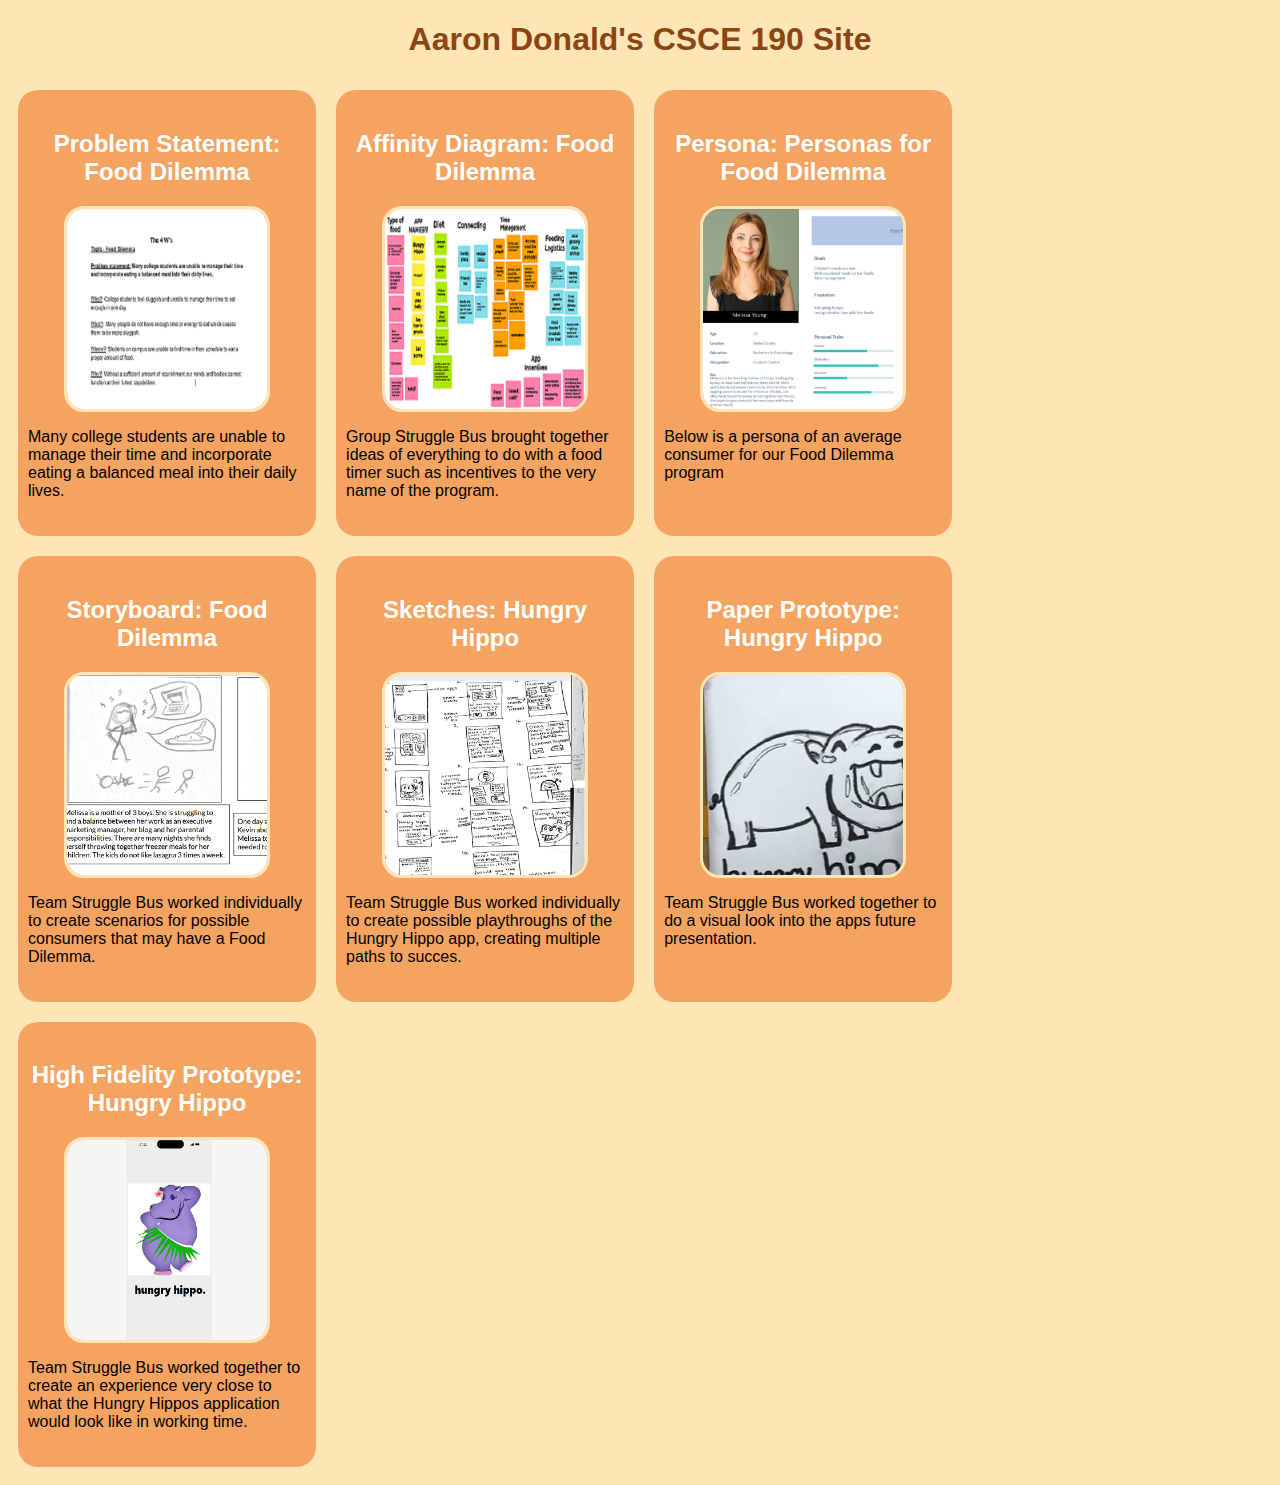
<file: index.html>
<!DOCTYPE html>
<html>
    <head>
        <title>CSCE 190: Aaron Donald </title>
        <link rel="stylesheet" href="styles.css">
    </head>    
    <body>
        <h1>Aaron Donald's CSCE 190 Site</h1>
        <div class="assignments">
            <!-- Problem Statement Assignment -->
            <section class="assignment">
                <a href="files/problem-statement.pdf"><h2>Problem Statement: Food Dilemma</h2></a>
                <a href="files/problem-statement.pdf"><img src="images/problem-statment-ss.png"></a>
                <p>
                    Many college students are unable to manage their time and incorporate eating a balanced meal into their daily lives. 
                </p>
            </section>

            <!-- Affinity Diagram Assignment -->
            <section class="assignment">
                <a href="files/affinity-diagram.pdf"><h2>Affinity Diagram: Food Dilemma</h2></a>
                <a href="files/affinity-diagram.pdf"><img src="images/affinity-diagram.png"></a>
                    <p>
                        Group Struggle Bus brought together ideas of everything to do with a food timer such as incentives to the very name of the program.
                    </p>
            </section>

            <!-- Persona Assignment -->
            <section class="assignment">
                <a href="files/persona.pdf"><h2>Persona: Personas for Food Dilemma</h2></a>
                <a href="files/persona.pdf"><img src="images/persona.png"></a>
                    <p>
                        Below is a persona of an average consumer for our Food Dilemma program
                    </p>
            </section>

            <!-- Persona Story Board Assignment -->
            <section class="assignment">
                <a href="files/storyboard.pdf"><h2>Storyboard: Food Dilemma</h2></a>
                <a href="files/storyboard.pdf"><img src="images/storyboard.png"></a>
                    <p>
                        Team Struggle Bus worked individually to create scenarios for possible consumers that may have a Food Dilemma.
                    </p>
            </section>

                <!-- Group Sketches -->
                <section class="assignment">
                    <a href="files/skteches.pdf"><h2>Sketches: Hungry Hippo</h2></a>
                    <a href="files/skteches.pdf"><img src="images/sketches.png"></a>
                        <p>
                            Team Struggle Bus worked individually to create possible playthroughs of the Hungry Hippo app, creating multiple paths to succes.
                        </p>
                </section>

                <!-- Paper Prototype -->
                <section class="assignment">
                    <a href="https://youtu.be/rmA1SjvqRVc"><h2>Paper Prototype: Hungry Hippo</h2></a>
                    <a href="https://youtu.be/rmA1SjvqRVc"><img src="images/paper-prototype.png"></a>
                        <p>
                            Team Struggle Bus worked together to do a visual look into the apps future presentation.
                        </p>
                </section>

                <!-- High Fidelity Prototype -->
                <section class="assignment">
                    <a href="files/hi-fi-prototype/index.html"><h2>High Fidelity Prototype: Hungry Hippo</h2></a>
                    <a href="files/hi-fi-prototype/index.html"><img src="images/hi-fi-prototype.png"></a>
                        <p>
                            Team Struggle Bus worked together to create an experience very close to what the Hungry Hippos application would look like in working time.
                        </p>
                </section>
        </div>
    </body>



</html>
</file>
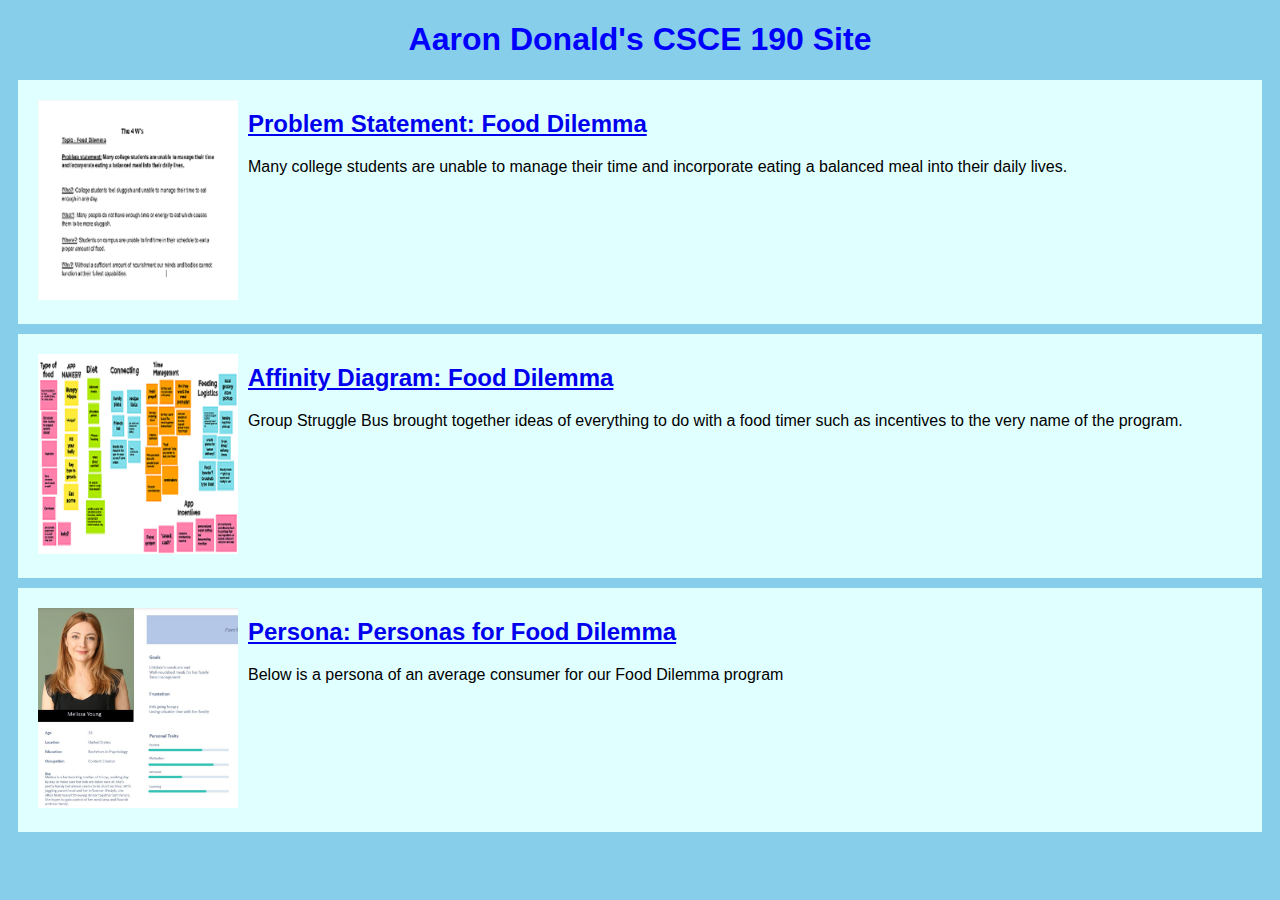
<file: CSCE190/index.html>
<!DOCTYPE html>
<html>
    <head>
        <title>CSCE 190: Aaron Donald </title>
        <link rel="stylesheet" href="styles.css">
    </head>    
    <body>
        <h1>Aaron Donald's CSCE 190 Site</h1>

        <!-- Problem Statement Assignment -->
        <section class="assignment">
            <a href="files/problem-statement.pdf"><img src="images/problem-statment-ss.png"></a>
            <section class="ass-details">
                <a href="files/problem-statement.pdf"><h2>Problem Statement: Food Dilemma</h2></a>
                <p>
                    Many college students are unable to manage their time and incorporate eating a balanced meal into their daily lives. 
                </p>
            </section>
        </section>

        <!-- Affinity Diagram Assignment -->
        <section class="assignment">
            <a href="files/affinity-diagram.pdf"><img src="images/affinity-diagram.png"></a>
            <section class="ass-details">
                <a href="files/affinity-diagram.pdf"><h2>Affinity Diagram: Food Dilemma</h2></a>
                <p>
                    Group Struggle Bus brought together ideas of everything to do with a food timer such as incentives to the very name of the program.
                </p>
            </section>
        </section>

         <!-- Persona Assignment -->
         <section class="assignment">
            <a href="files/persona.pdf"><img src="images/persona.png"></a>
            <section class="ass-details">
                <a href="files/persona.pdf"><h2>Persona: Personas for Food Dilemma</h2></a>
                <p>
                    Below is a persona of an average consumer for our Food Dilemma program
                </p>
            </section>
        </section>
    </body>



</html>
</file>
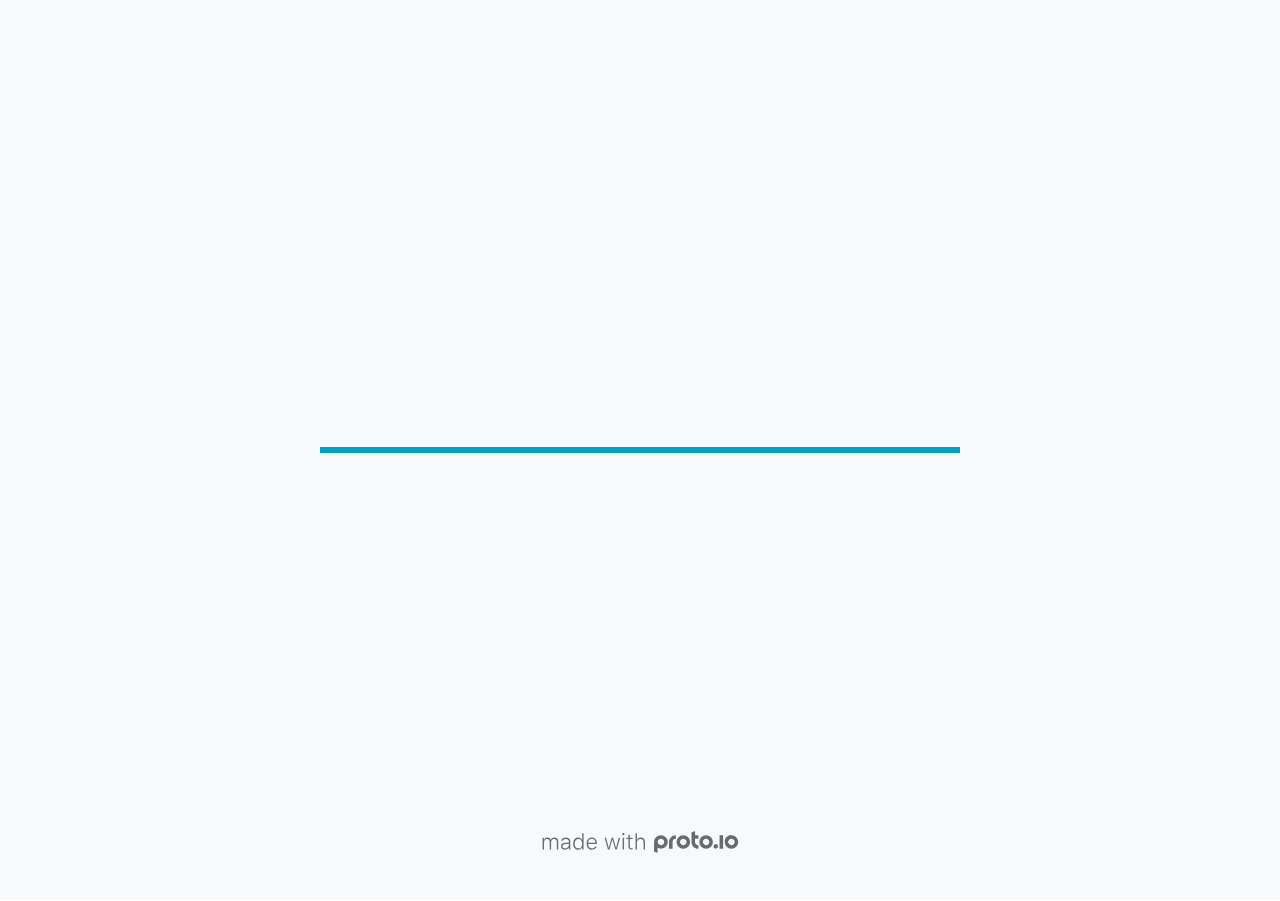
<file: files/hi-fi-prototype/index.html>
<!DOCTYPE HTML>
	<head>

		<meta charset="utf-8">

		<title>Hungry Hippo - Proto.io</title>

		
			<meta name="HandheldFriendly" content="True">
			<meta name="MobileOptimized" content="390"> 

			
			
			
			<meta name="viewport" content="minimum-scale=1.00, maximum-scale=1.00, initial-scale=1.00, user-scalable=no, shrink-to-fit=no" />

			
				<meta name="apple-mobile-web-app-capable" content="yes" />
				<meta name="apple-mobile-web-app-status-bar-style" content="black-translucent" />
			

			<meta name="format-detection" content="telephone=no">


			

            
            <link rel="icon" sizes="192x192" href="./src/assets/branding/android-icon-hires.png">
            <link rel="icon" sizes="128x128" href="./src/assets/branding/android-icon.png">

            
            <link href="./src/assets/branding/apple-touch-icon-retina180.png" sizes="180x180" rel="apple-touch-icon">

            
            <link href="./src/assets/branding/apple-touch-icon-retina.png" sizes="114x114" rel="apple-touch-icon">

            
            <link href="./src/assets/branding/apple-touch-icon.png" sizes="57x57" rel="apple-touch-icon">

            
            <link href="./src/assets/branding/startup.png" media="(device-width: 320px)" rel="apple-touch-startup-image">

            
            <link href="./src/assets/branding/startup-retina.png" media="(device-width: 320px) and (device-height: 480px) and (-webkit-device-pixel-ratio: 2)" rel="apple-touch-startup-image">

            
            <link href="./src/assets/branding/startup-568.png" media="(device-width: 320px) and (device-height: 568px) and (-webkit-device-pixel-ratio: 2)" rel="apple-touch-startup-image">

            
            <link href="./src/assets/branding/startup-retina-6.png" media="(device-width: 375px) and (device-height: 667px) and (orientation: portrait) and (-webkit-device-pixel-ratio: 2)" rel="apple-touch-startup-image">

            
            <link href="./src/assets/branding/startup-retina-6plus.png" media="(device-width: 414px) and (device-height: 736px) and (orientation: portrait) and (-webkit-device-pixel-ratio: 3)" rel="apple-touch-startup-image">

            
            <link href="./src/assets/branding/startup-retina-6plus-landscape.png" media="(device-width: 414px) and (device-height: 736px) and (orientation: landscape) and (-webkit-device-pixel-ratio: 3)" rel="apple-touch-startup-image">

            
            <link href="./src/assets/branding/startup-ipad.png" media="(device-width: 768px) and (orientation: portrait)" rel="apple-touch-startup-image">

            
            <link href="./src/assets/branding/startup-ipad-landscape.png" media="(device-width: 768px) and (orientation: landscape)" rel="apple-touch-startup-image">

            
            <link href="./src/assets/branding/startup-ipad-retina.png" media="(device-width: 768px) and (orientation: portrait) and (-webkit-device-pixel-ratio: 2)" rel="apple-touch-startup-image">

            
            <link href="./src/assets/branding/startup-ipad-landscape-retina.png" media="(device-width: 768px) and (orientation: landscape) and (-webkit-device-pixel-ratio: 2)" rel="apple-touch-startup-image">

            
            <link href="./src/assets/branding/startup-ipad-pro.png" media="(device-width: 1024px) and (orientation: portrait) and (-webkit-device-pixel-ratio: 2)" rel="apple-touch-startup-image">

            
            <link href="./src/assets/branding/startup-ipad-pro-landscape.png" media="(device-width: 1024px) and (orientation: landscape) and (-webkit-device-pixel-ratio: 2)" rel="apple-touch-startup-image">

			<meta http-equiv="cleartype" content="on"> 


			 
		    <script type="text/javascript" src="./scripts/plugins/jquery/jquery.js"></script>

			
				<link rel="stylesheet" href="./stylesheets/player-export.css" />
				<script type="text/javascript" src="./scripts/player-export.js"></script>
			

			
			<script type="text/javascript" src="./libraries/common/components.js"></script> 
			<link type="text/css" rel="Stylesheet" href="./libraries/common/components.1.00.css" /> 

			
					<script type="text/javascript" src="./libraries/ios7/components.js"></script> 
					<link type="text/css" rel="Stylesheet" href="./libraries/ios7/components.1.00.css" /> 
				
					<script type="text/javascript" src="./libraries/ios9/components.js"></script> 
					<link type="text/css" rel="Stylesheet" href="./libraries/ios9/components.1.00.css" /> 
				
				<script type="text/javascript" src="./data/data.js"></script> 
			

		<style>
			body { width: 390px; height: 844px; }
			.landscape, .landscape .prx-page { min-height: 390px; }
			.portrait, .portrait .prx-page { min-height: 844px; }
		</style>

		<script type="text/javascript">

			prx.ver = '6.8.21.0';
			prx.url.account = 'https://aarondonald.proto.io';
			prx.url.staticassets = 'https://gal.proto.io';
			prx.url.devices = 'https://dteyv52hbg2at.cloudfront.net/devices';
			prx.url.static = 'https://dteyv52hbg2at.cloudfront.net';
			prx.url.siteurl = 'proto.io';
			prx.url.crossmsg = 'https://aarondonald.proto.io';

			prx.nodejsassetsserver = {};
			prx.nodejsassetsserver.host = ".proto.io";
			prx.nodejsassetsserver.subdomainprefix = "https://a3";
			prx.nodejsassetsserver.maxsubdomains = "20";

			prx.device_library = 'ios9';
			prx.devices[prx.device] = {
				name: prx.device
				,defaultOrientation: 'portrait'
				,portrait_applies: 1 //new
				,portrait: [390,844]
				,landscape_applies: 1 //new
				,landscape: [844,390]
				,allow_orientation_change: 1 //new
				,statusbar_skin: 'default' // new
				,statusbarheightportrait: 0
				,statusbarheightlandscape: 0
				,navigationbar_skin: 'default' //new
				,navigationbarheightportrait: 0
				,navigationbarheightlandscape: 0
				,normalportrait: [390,844]
				,normallandscape: [844,390]
				,device_s3bucket: 'ee774ce2-0226-4d4b-b35e-dd4649e6ed40'
				,dpr: '1.00'
				,deviceType: "iphone13"
                ,showiPhoneXNotch: false
                ,hasCustomSkinNotch: false
				,appleWatchRoundedCorners: false
				,scrollType: "default"
				,initialscale: 1.00
				,targetdensitydpi: "device-dpi"
			}
			// save a copy of the device in the player state
			prx.currentPlayerStatus.projectDevice = prx.toolbox.clone(prx.devices[prx.device]);
			prx.currentPlayerStatus.targetDevice = {"ISANDROIDTABLET":0,"ISIPOD":0,"ISCHROME":0,"ISIOS":1,"ISMSIE":0,"ISMOZILLA":0,"isAndroid-Pad":0,"ISOPERA":0,"ISWEBKIT":0,"SOSVERSION":{"CBUILDVER":"","CMAJORVER":"","CMINORVER":"","CTEXT":"","IMINORVER":0,"IMAJORVER":0,"IBUILDVER":0},"ISIPAD":0,"ISMOBILE":1,"ISSAFARI":0,"ISIPHONE":1,"ISWINDOWS":0,"ISWINDOWSTOUCH":0,"ISDEVICE":1,"ISANDROID":0,"ISCUSTOM":0};
			prx.releaseChannel = 'stable';

			prx.projectsettings.id = 'd2392b70-ae87-4230-96dd-7413b2381ee0';
			prx.projectsettings.s3b = 'aarondonald-1436326-37b9cbcd-eb20-82eb-b041180fe0d439a3';
			prx.projectsettings.account = 'aarondonald';
			prx.projectsettings.statusbar = '0'; 
			prx.projectsettings.statusbarapplies = '0';
			prx.projectsettings.navigationbar = '0';
			prx.projectsettings.navigationbarapplies = '0';
			prx.projectsettings.initialpageid = -1;
			
			
			prx.projectsettings.flashactions = 1;
			prx.projectsettings.gatrackingcode = '';

			prx.export2html = '1' == true;
			prx.mobPlayer = 0;

			prx.user.country = 'US';

			prx.s3Links = []; 
			var sLinkedAssets = [];
			
				sLinkedAssets["pd2392b70-ae87-4230-96dd-7413b2381ee0_6a17f7afa7f0176ab495895d52a915eb"]="https://www.google.com/url?sa=i&url=https%3A%2F%2Fapps.apple.com%2Fus%2Fapp%2Fihop%2Fid572284095&psig=AOvVaw3HMITBU5xVzuX4nEp_sid5&ust=1681744082772000&source=images&cd=vfe&ved=0CBAQjRxqFwoTCPCWjonXrv4CFQAAAAAdAAAAABAE";
				

			prx.csrf_token = 'DE6D8335C435499995B4C3A5A995003A6F083913FFBBB2CBD1255A1529099F72';

            

            
                            prx.assetsAccessToken = "eyJ0eXAiOiJKV1QiLCJhbGciOiJIUzI1NiJ9.eyJkIjp7InVpZCI6Ii0xIiwicHJvamVjdF9pZCI6ImQyMzkyYjcwLWFlODctNDIzMC05NmRkLTc0MTNiMjM4MWVlMCJ9LCJ2IjowLCJleHAiOjE2ODE5NjMzNzYsImlhdCI6MTY4MTc4MzM3Nn0.c_KVNDsyzsw_J9OwLTKgW_c6pcetH9k5jHXDQTFLc5I";

			prx.iniPlayer.iniPreLoad();

		</script>
	</head>

	

			<body class="player device-cursor-touch mobile-device-true " " id="mbd" >

				
				<div id="window-wrapper">
					<div id="dragarea"></div>
					<div id="statusbar"></div>
					<div id="underlay" style=""></div>

					<div class="prx-page" data-role="page" id="p-7" data-id="7"></div>
					
						<div class="prx-page" data-role="page" id="p-1" data-id="1"></div>
					
								<div class="prx-page" data-role="page" id="p-2" data-id="2"></div>
							
								<div class="prx-page" data-role="page" id="p-3" data-id="3"></div>
							
								<div class="prx-page" data-role="page" id="p-4" data-id="4"></div>
							
								<div class="prx-page" data-role="page" id="p-5" data-id="5"></div>
							
								<div class="prx-page" data-role="page" id="p-8" data-id="8"></div>
							
								<div class="prx-page" data-role="page" id="p-9" data-id="9"></div>
							
								<div class="prx-page" data-role="page" id="p-10" data-id="10"></div>
							
								<div class="prx-page" data-role="page" id="p-11" data-id="11"></div>
							
								<div class="prx-page" data-role="page" id="p-12" data-id="12"></div>
							
								<div class="prx-page" data-role="page" id="p-13" data-id="13"></div>
							
								<div class="prx-page" data-role="page" id="p-14" data-id="14"></div>
							
								<div class="prx-page" data-role="page" id="p-15" data-id="15"></div>
							
								<div class="prx-page" data-role="page" id="p-16" data-id="16"></div>
							
					<div id="navigationbar"></div>
					<div id="overlay"></div>
					<div id="trash"></div>
					<div id="quick-audios"></div>
				</div>

				 
			<div id="loader-wrapper">
				
				<div class="progress">
					<div class="progress-bar"></div>
				</div>
				<div id="poweredby"></div>
			</div>
			


			</body>
		

</html>
</file>
<file: styles.css>
body{
    background:moccasin;
    font-family:Arial, Helvetica, sans-serif;
}

.assignments{
    display: flex;
    flex-wrap:wrap;
}

.assignment
{
    width: 22%;
    padding: 10px;
    margin: 10px;
    padding: 20px 10px;
    background: sandybrown;
    border-radius: 20px;
}

.assignment img{
    width:200px;
    margin: 10px;
    border: 3px solid moccasin;
    border-radius: 20px;
    display:block;
    margin: auto;
}

.ASSIGNMENT img:hover{
    border: 3px solid saddlebrown;
}

h1{
    color:saddlebrown;
    text-align: center;
}

h2{
    text-align: center;
}

a { 
    text-decoration:none;
    color: white;
}

a:hover{
    color: saddlebrown;
}
</file>
<file: CSCE190/styles.css>
body{
    background:skyblue;
    font-family:Arial, Helvetica, sans-serif;
}

.assignment
{
    display: flex;
    padding: 10px;
    margin: 10px;
    background: lightcyan;
}

.assignment img{
    width:200px;
    padding: 10px;
}

h1{
    color:blue;
    text-align: center;
}
</file>
<file: files/hi-fi-prototype/stylesheets/player-export.css>
/*!
 * 
 *                                                                       
 *                              ::;;;;                                   
 *    ::,,,,::    ::,,  ,,,,::::::11ii::,,::,,,,::      ::::,,::,,,,::   
 *  ,,111111ii,,::1111::111111ii::111111::111111ii,,    ii11,,ii111111,, 
 *  11ii::;;11;;ii11::iiii::;;11;;11ii::ii11::::11ii    ii11;;11;;::ii11 
 *  11;;  ::11ii11;;::11ii  ::11ii11ii,,iiii..  iiii    ii11;;11::  ;;11 
 *  1111;;ii11;;11;;,,ii11::ii11;;ii11;;;;11;;;;11;;;;;;ii11::11ii;;11ii 
 *  11111111;;::11;;  ::ii1111;;  ::ii11::ii1111ii::11ii;;11,,;;1111ii:: 
 *  11;;,,::  ,,::,,      ::,,        ::::  ::::    ,,,,::::    ::,,     
 *  ;;;;                                                                 
 *                                                                       
 *  Build: 4/5/2023, 10:34:19 AM
 */

/*!
 * Waves v0.5.5
 * http://fian.my.id/Waves
 *
 * Copyright 2014 Alfiana E. Sibuea and other contributors
 * Released under the MIT license
 * https://github.com/fians/Waves/blob/master/LICENSE
 */.mask-inner{position:relative;background-size:100% 100%;background-repeat:no-repeat}.mask-inner .mask-inner{transform:none!important}.mask-border .mborder,.mask-filter{height:100%;width:100%}.mask-border .mborder{border:1px solid hsla(0,0%,100%,.8);position:absolute;pointer-events:none}.mask-border .area-border{border:1px solid #00a1c0;left:0;top:0;position:absolute;transform-origin:0 0;box-sizing:border-box}.mask-border .mask-radius{width:100%;height:100%;overflow:hidden;position:absolute}.mask-border .mask-radius .mask-radius-border{position:relative;width:100%;height:100%;border:1px solid hsla(0,0%,100%,.8)}.mask-border.hide-handles .prx-resizable-handle{opacity:0;pointer-events:none!important}.mask-border.hide-handles .area-border{border:1px dashed #b4bcbf}.mask-wrapper{overflow:hidden;height:100%;pointer-events:none}.mask-wrapper.borderPos-inside{box-sizing:border-box}.mask-wrapper.borderPos-outside{width:100%;height:100%}.mask-wrapper.borderPos-outside .mask-inner{box-sizing:content-box}.mask-edit-mode-handles{pointer-events:none}.mask-edit-mode-handles.hide-handles .prx-resizable-handle,.mask-edit-mode-handles.hide-handles .prx-rotate-handle{opacity:0;pointer-events:none!important}.mask-edit-mode-handles.hide-handles .xborder{border-color:#b4bcbf!important}abbr,address,article,aside,audio,b,blockquote,body,caption,cite,code,dd,del,dfn,div,dl,dt,em,fieldset,figure,footer,form,h1,h2,h3,h4,h5,h6,header,hgroup,html,i,iframe,img,ins,kbd,label,legend,li,mark,menu,nav,object,ol,p,pre,q,samp,section,small,span,strong,sub,sup,table,tbody,td,tfoot,th,thead,time,tr,ul,var,video{margin:0;padding:0;border:0;outline:0;font-size:100%;background:transparent}article,aside,details,figcaption,figure,footer,header,hgroup,nav,section{display:block}audio,canvas,video{display:inline-block;*display:inline;*zoom:1}[hidden],audio:not([controls]){display:none}html{font-size:100%;-webkit-text-size-adjust:100%;-ms-text-size-adjust:100%}body{margin:0;font-size:13px}body,button,input,select,textarea{font-family:sans-serif;color:#222}a{color:#00e}a:visited{color:#551a8b}a:hover{color:#06e}a:focus{outline:thin dotted}a:active,a:hover{outline:0}abbr[title]{border-bottom:1px dotted}b,strong{font-weight:700}blockquote{margin:1em 40px}dfn{font-style:italic}hr{display:block;height:1px;border:0;border-top:1px solid #ccc;margin:1em 0;padding:0}ins{background:#ff9;text-decoration:none}ins,mark{color:#000}mark{background:#ff0;font-style:italic;font-weight:700}code,kbd,pre,samp{font-family:monospace,serif;_font-family:courier new,monospace;font-size:1em}pre{white-space:pre;white-space:pre-wrap;word-wrap:break-word}q{quotes:none}q:after,q:before{content:"";content:none}small{font-size:85%}sub,sup{font-size:75%;line-height:0;position:relative;vertical-align:baseline}sup{top:-.5em}sub{bottom:-.25em}ol,ul{margin:1em 0;padding:0 0 0 40px}dd{margin:0 0 0 40px}nav ol,nav ul{list-style:none;list-style-image:none;margin:0;padding:0}img{border:0;-ms-interpolation-mode:bicubic}svg:not(:root){overflow:hidden}figure,form{margin:0}fieldset{margin:0}fieldset,legend{border:0;padding:0}legend{*margin-left:-7px}button,input,select,textarea{font-size:100%;margin:0;vertical-align:baseline;*vertical-align:middle}button,input{line-height:normal;*overflow:visible}table button,table input{*overflow:auto}[role=button],button,input[type=button],input[type=reset],input[type=submit]{-webkit-appearance:button}input[type=checkbox],input[type=radio]{box-sizing:border-box;padding:0}input[type=search]{-webkit-appearance:textfield;-moz-box-sizing:content-box;-webkit-box-sizing:content-box;box-sizing:content-box}input[type=search]::-webkit-search-decoration{-webkit-appearance:none}button::-moz-focus-inner{border:0;padding:0}textarea{overflow:auto;vertical-align:top;resize:vertical}input:invalid,textarea:invalid{background-color:#f0dddd}table{border-collapse:collapse;border-spacing:0}td{vertical-align:top}.nocallout{-webkit-touch-callout:none}textarea[contenteditable]{-webkit-appearance:none}.gifhidden{position:absolute;left:-100%}.ir{display:block;border:0;text-indent:-999em;overflow:hidden;background-color:transparent;background-repeat:no-repeat;text-align:left;direction:ltr}.ir br{display:none}.hidden{display:none!important;visibility:hidden}.visuallyhidden{border:0;clip:rect(0 0 0 0);height:1px;margin:-1px;overflow:hidden;padding:0;position:absolute;width:1px}.visuallyhidden.focusable:active,.visuallyhidden.focusable:focus{clip:auto;height:auto;margin:0;overflow:visible;position:static;width:auto}.invisible{visibility:hidden}.clearfix:after,.clearfix:before{content:"";display:table}.clearfix:after{clear:both}.clearfix{*zoom:1}@media print{*{background:transparent!important;color:#000!important;text-shadow:none!important;filter:none!important;-ms-filter:none!important}a,a:visited{text-decoration:underline}a[href]:after{content:" (" attr(href) ")"}abbr[title]:after{content:" (" attr(title) ")"}.ir a:after,a[href^="#"]:after,a[href^="javascript:"]:after{content:""}blockquote,pre{border:1px solid #999;page-break-inside:avoid}thead{display:table-header-group}img,tr{page-break-inside:avoid}img{max-width:100%!important}@page{margin:.5cm}h2,h3,p{orphans:3;widows:3}h2,h3{page-break-after:avoid}}#eval-iframe{display:none}body{-webkit-appearance:none;-webkit-box-flex:1;-webkit-touch-callout:none;-webkit-tap-highlight-color:rgba(0,0,0,0)}*{-webkit-user-select:none;-khtml-user-select:none;-moz-user-select:-moz-none;-o-user-select:none;user-select:none}input,textarea{-webkit-user-select:text;-khtml-user-select:text;-moz-user-select:text;-o-user-select:text;user-select:text}#dragarea{font-family:Helvetica,Arial,sans-serif;text-align:left}.text{height:95%;overflow:auto}.wrap{overflow:hidden}.pos,.spos{position:absolute}.action-highlight{position:absolute;top:0;left:0;height:100%;width:100%;background:rgba(255,255,0,.5);background:rgba(64,208,255,.3);opacity:0;pointer-events:none;-webkit-transition:opacity .2s ease-in;transition:opacity .2s ease-in;border:2px solid #40c8f4;padding:3px;box-sizing:border-box}.action-highlight-simple-visible,.action-highlight-visible{opacity:1}#appModeNote{background-color:#333;border-top:5px solid #000;bottom:0;color:#f0f0f0;display:none;font-family:helvetica;left:0;padding:10px 0;position:fixed;text-align:center;width:100%}#appModeNote em{display:block;font-size:20px;font-weight:700;line-height:26px}#appModeNote span{display:block;font-size:14px;line-height:20px}.hidden{display:none}.prx-page.loadedFrom{display:block}.prx-page.loadedTo{z-index:999999}.prx-page.loadedTo-1{z-index:10000000}.prx-page.loadedTo-2{z-index:10000001}.prx-page.loadedTo-3{z-index:10000002}.prx-page.loadedTo-4{z-index:10000003}.prx-page.loadedTo-5{z-index:10000004}.prx-page.loadedTo-6{z-index:10000005}.prx-page.loadedTo-7{z-index:10000006}.prx-page.loadedTo-8{z-index:10000007}.prx-page.loadedTo-9{z-index:10000008}.prx-page.loadedTo-10{z-index:10000009}.prx-page.loadedTo-11{z-index:10000010}.prx-page.loadedTo-12{z-index:10000011}.prx-page.loadedTo-13{z-index:10000012}.prx-page.loadedTo-14{z-index:10000013}.prx-page.loadedTo-15{z-index:10000014}.prx-page.loadedTo-16{z-index:10000015}.prx-page.loadedTo-17{z-index:10000016}.prx-page.loadedTo-18{z-index:10000017}.prx-page.loadedTo-19{z-index:10000018}.prx-page.loadedTo-20{z-index:10000019}.prx-page.loadedTo-21{z-index:10000020}.prx-page.loadedTo-22{z-index:10000021}.prx-page.loadedTo-23{z-index:10000022}.prx-page.loadedTo-24{z-index:10000023}.prx-page.loadedTo-25{z-index:10000024}.prx-page.loadedTo-26{z-index:10000025}.prx-page.loadedTo-27{z-index:10000026}.prx-page.loadedTo-28{z-index:10000027}.prx-page.loadedTo-29{z-index:10000028}.prx-page.loadedTo-30{z-index:10000029}#navigationbar,#statusbar{background:transparent 0 0;display:block;width:100%;border:0;top:0;position:fixed;z-index:1}#loader-wrapper{background:#f8f9fa;height:100%;left:0;position:fixed;top:0;width:100%;z-index:99999;font-size:11px}#loader-wrapper .progress{position:absolute;top:50%;left:50%;transform:translate(-50%,-50%);-ms-transform:translate(-50%,-50%);-webkit-transform:translate(-50%,-50%);width:50%;height:4px;background-color:#ddd}#loader-wrapper .progress-bar{position:relative;width:0;height:4px;-webkit-transition:.4s linear;-moz-transition:.4s linear;-o-transition:.4s linear;transition:.4s linear;-webkit-transition-property:width,background-color;-moz-transition-property:width,background-color;-o-transition-property:width,background-color;transition-property:width,background-color}#loader-wrapper .progress-bar:before,.progress-bar:after{content:"";position:absolute;top:0;left:0;right:0}#loader-wrapper .progress-bar:before{bottom:0;background-color:#ddd}#loader-wrapper .progress-bar:after{z-index:2;bottom:0;background:#00a1c0}#loader-wrapper #app-icon{position:absolute;top:50%;left:50%;transform:translate(-50%,-150%);-ms-transform:translate(-50%,-150%);-webkit-transform:translate(-50%,-150%);width:114px;height:114px}#loader-wrapper #poweredby{position:absolute;bottom:5%;left:50%;transform:translate(-50%);-ms-transform:translate(-50%);-webkit-transform:translate(-50%);width:100%;height:16px;background-image:url(/images/player/player-logo.svg);background-repeat:no-repeat;background-position:top;background-size:auto 200%;z-index:99999}body{-moz-transition:opacity .3s linear;-o-transition:opacity .3s linear;-webkit-transition:opacity .3s linear;transition:opacity .3s linear}.reloading{background:#fff!important;opacity:0}@media (min-width:481px) and (max-width:1079px){#loader-wrapper .progress,#loader-wrapper .progress-bar{height:4px}}@media (min-width:1080px){#loader-wrapper #poweredby{height:24px}#loader-wrapper .progress,#loader-wrapper .progress-bar{height:6px}}@media (width:1280px) and (height:768px){#loader-wrapper .progress,#loader-wrapper .progress-bar{height:2px}}.pointer-events-none{pointer-events:none!important}body .prx-page{-webkit-trans1form:translate3d(0,0,0)}.prx-page .type-symbol .box{-w1ebkit-transform:translateZ(0)}html{background:transparent}body{background:#fff;overflow:hidden}body.mobile-device-true *{-webkit-text-size-adjust:100%}body.mobile-device-false *{-webkit-text-size-adjust:initial}#window-wrapper{width:100%;height:100%;overflow:hidden;position:relative}#dragarea{background:transparent;display:none}#overlay,#quick-audios,#trash,#underlay{position:absolute;top:0;left:0}#quick-audios,#trash{display:none}.visible{display:block!important}.iScrollHorizontalScrollbar,.iScrollVerticalScrollbar{z-index:auto!important}.overlay{position:fixed;left:0;right:0;bottom:0;top:0}.ui-mobile-viewport-transitioning,.ui-mobile-viewport-transitioning .prx-page{o1verflow:visible!important}.box[style*="z-index:0;"],.box[style*="z-index: 0;"]{z-index:auto!important}.box[data-mpoverlay="1"]{pos1ition:fixed}#temp-for-external-link{display:none}#dragarea,html{background:transparent!important}.hide{display:none!important}*{outline:none}.ghost-component,.ghost-component *,.ghost-component .box *{pointer-events:none!important}#statusbar{position:fixed!important}.prx-page{position:absolute;display:none}.prx-page.prx-page-active,.prx-page[class*=prx-page-transitioning-]{display:block}.prx-page[class*=prx-page-transitioning-]{overflow:hidden}.prx-page.prx-page-transitioning-overlay-in-source,.prx-page.prx-page-transitioning-overlay-out-target{overflow:visible}.prx-page.prx-page-below{z-index:10}.prx-page.prx-page-above{z-index:20}#overlay{z-index:30}.prx-page.prx-page-transition-flip,.prx-page.prx-page-transition-turn{-webkit-backface-visibility:hidden;-moz-backface-visibility:hidden;backface-visibility:hidden}.prx-page.prx-page-transition-turn{-webkit-transform:translateZ(0);-moz-transform:translateZ(0);-webkit-transform-origin:0 center;-moz-transform-origin:0 center;transform-origin:0 center;transform:translateZ(0)}.prx-page.prx-page-transition-flow:not(.prx-page-transition-flow-overlay),.prx-page.prx-page-transition-overlay-top{box-shadow:0 0 20px rgba(0,0,0,.4)}.prx-page-above.prx-page-transition-notificationInWatchOS{transition:background-color .45s ease-out}.prx-page-above.prx-page-transition-notificationInWatchOS.prx-page-transition-notificationInWatchOS-notification-in{background-color:transparent!important;transition:background-color 0s ease-out}.device-cursor-touch,.device-cursor-touch *{cursor:url(/images/player/touch-cursor-64.png) 32 32,default!important;cursor:-webkit-image-set(url("/images/player/touch-cursor-64.png") 1x,url("/images/player/touch-cursor-64@2x.png") 2x) 32 32,default!important}.device-cursor-web,.device-cursor-web *{cursor:default}.device-cursor-web .delayedtap,.device-cursor-web .delayedtap *,.device-cursor-web .interaction-click,.device-cursor-web .interaction-click *,.device-cursor-web .interaction-tap,.device-cursor-web .interaction-tap *,.device-cursor-web .release,.device-cursor-web .release *,.device-cursor-web .touch,.device-cursor-web .touch *{cursor:pointer;cursor:hand}.device-cursor-web [data-component-type=text]{cursor:default}.device-cursor-web .move,.device-cursor-web .move *{cursor:move}.device-cursor-web input,.device-cursor-web textarea{cursor:text}.do-chrome-fix #window-wrapper{-webkit-perspective:1}.do-chrome-fix .pos{-webkit-backface-visibility:hidden;-webkit-transform:translateZ(0)}.do-chrome-fix *{-w1ebkit-transform:translateZ(0) scale(1) scaleX(1) skew(0deg,0deg) skewX(0deg) skewY(0deg) rotateX(0deg) rotateY(0deg) rotate(0deg)}.do-chrome-fix.dont-do-chrome-fix #window-wrapper{-webkit-perspective:none}.do-chrome-fix.dont-do-chrome-fix .pos{-webkit-backface-visibility:visible;-webkit-transform:none}.prx-page-transitioning:not(.prx-page-transitioning-overlay-in-source):not(.loadedFrom) [data-mpoverlay="1"]{display:none}#fps{position:fixed;z-index:9999;font-size:18px;top:20px;left:20px;background:rgba(0,0,0,.8);border-radius:6px;color:#fff;padding:3px 10px}#fps,.cbutton{pointer-events:none}.cbutton{position:absolute;display:inline-block;padding:0;border:none;background:none;color:#286aab;font-size:1.4em;overflow:visible;-webkit-transition:color .7s;transition:color .7s;-webkit-tap-highlight-color:rgba(0,0,0,0)}.cbutton.cbutton--click,.cbutton:focus{outline:none;color:#3c8ddc}.cbutton:after{position:absolute;width:100%;height:100%;border-radius:50%;content:"";opacity:0;pointer-events:none}.cbutton--effect-jelena:after{border:3px solid hsla(0,0%,82.7%,.7)}.cbutton--effect-jelena.cbutton--click:after{-webkit-animation:anim-effect-jelena .3s ease-out forwards;animation:anim-effect-jelena .3s ease-out forwards}@-webkit-keyframes anim-effect-jelena{0%{opacity:1;-webkit-transform:scale3d(.6,.6,1);transform:scale3d(.6,.6,1)}to{opacity:0;-webkit-transform:scale3d(1.2,1.2,1);transform:scale3d(1.2,1.2,1)}}@keyframes anim-effect-jelena{0%{opacity:1;-webkit-transform:scale3d(.5,.5,1);transform:scale3d(.5,.5,1)}to{opacity:0;-webkit-transform:scale3d(1.2,1.2,1);transform:scale3d(1.2,1.2,1)}}.cbutton--effect-sanja:after{background:hsla(0,0%,75.3%,.3)}.cbutton--effect-sanja.cbutton--click:after{-webkit-animation:anim-effect-sanja 1s ease-out forwards;animation:anim-effect-sanja 1s ease-out forwards}@-webkit-keyframes anim-effect-sanja{0%{opacity:1;-webkit-transform:scale3d(.5,.5,1);transform:scale3d(.5,.5,1)}25%{opacity:1;-webkit-transform:scaleX(1);transform:scaleX(1)}to{opacity:0;-webkit-transform:scaleX(1);transform:scaleX(1)}}@keyframes anim-effect-sanja{0%{opacity:1;-webkit-transform:scale3d(.5,.5,1);transform:scale3d(.5,.5,1)}25%{opacity:1;-webkit-transform:scaleX(1);transform:scaleX(1)}to{opacity:0;-webkit-transform:scaleX(1);transform:scaleX(1)}}#log{position:fixed;z-index:9999;font-size:24px;top:20px;right:20px;pointer-events:none}.watchOSscrollbars .iScrollVerticalScrollbar{position:fixed!important;width:12px!important;background-color:hsla(0,0%,100%,.3)!important;border-radius:8px!important;z-index:99999!important}.watchOSscrollbars .iScrollIndicator{background:#fff!important;border-radius:8px!important;left:2px!important;width:8px!important}.applewatch-rounded-corners{-webkit-clip-path:inset(0 0 0 0 round 63px);clip-path:inset(0 0 0 0 round 63px)}.group-action-prediv{position:absolute}.player .type-symbol.type-symbol-transparent .group-action-prediv{pointer-events:auto}.initialise-hidden-container{display:block!important;visibility:hidden!important}.a-enter-vr{height:0!important}.fullscreen-vr .prx-page{transform:none!important;position:fixed!important}

/*!
 * Waves v0.5.5
 * http://fian.my.id/Waves
 *
 * Copyright 2014 Alfiana E. Sibuea and other contributors
 * Released under the MIT license
 * https://github.com/fians/Waves/blob/master/LICENSE
 */.waves-effect{position:relative;overflow:hidden}.waves-effect.box{position:absolute}.waves-effect .waves-ripple{position:absolute;border-radius:50%;width:100px;height:100px;margin-top:-50px;margin-left:-50px;opacity:0;background-color:rgba(0,0,0,.2);pointer-events:none}.waves-effect.waves-light .waves-ripple{background-color:hsla(0,0%,100%,.4)}.waves-button,.waves-circle{-webkit-mask-image:-webkit-radial-gradient(circle,#fff 100%,#000 0);mask-image:radial-gradient(circle,#fff 100%,#000 0)}.waves-button,.waves-button-input,.waves-button:hover,.waves-button:link,.waves-button:visited{white-space:nowrap;vertical-align:middle;cursor:pointer;border:none;outline:none;color:inherit;background-color:transparent;font-size:14px;text-align:center;text-decoration:none;z-index:1}.waves-button{padding:10px 15px;border-radius:2px}.waves-button-input{margin:0;padding:10px 15px}.waves-input-wrapper{border-radius:2px;vertical-align:bottom}.waves-input-wrapper.waves-button{padding:0}.waves-input-wrapper .waves-button-input{position:relative;top:0;left:0;z-index:1}.waves-block{display:block}a.waves-effect .waves-ripple{z-index:-1}#loader-wrapper #poweredby{background-image:url(../images/player/player-logo.svg)!important}.device-cursor-touch,.device-cursor-touch *{cursor:url(../images/player/touch-cursor-64.png) 32 32,default!important;cursor:-webkit-image-set(url("../images/player/touch-cursor-64.png") 1x,url("../images/player/touch-cursor-64@2x.png") 2x) 32 32,default!important}
</file>
<file: files/hi-fi-prototype/libraries/common/components.1.00.css>
.type-shapes .shape-wrapper{width:100%;height:100%;-moz-box-sizing:border-box;-webkit-box-sizing:border-box;box-sizing:border-box;background-clip:content-box}.type-shapes .shapes-text-container{position:absolute;top:0;left:0;right:0;display:table;width:100%;height:100%;text-align:center}.type-shapes .shapes-text-container>span{display:table-cell;vertical-align:middle}.type-shapes svg{overflow:visible}.player .type-symbol{overflow:hidden}.player .type-symbol.symbol-scroll{-webkit-perspective:1000}.player .type-symbol.type-symbol-transparent{pointer-events:none !important}.player .type-symbol.type-symbol-transparent .box{pointer-events:auto}.type-symbol.fullscreen{transform:none !important;width:100vw !important;height:100vh !important}.type-symbol>.type-symbol-hover-message,.type-symbol.ui-draggable-dragging:hover>.type-symbol-hover-message,.type-symbol.prx-resizable-resizing:hover>.type-symbol-hover-message{display:none;position:absolute;color:#fff;font-family:Helvetica,Arial,sans-serif !important;background:rgba(0,0,0,.7);top:50%;left:50%;text-align:center;position:absolute;pointer-events:none;width:70px;height:30px;line-height:15px;font-size:10px !important;border-radius:3px;margin:-20px 0 0 -40px;padding:5px}.type-symbol:hover>.type-symbol-hover-message{display:block}.type-vrsymbol.fullscreen{transform:none !important;width:100vw !important;height:100vh !important}.type-vrsymbol.fullscreen canvas{width:100vw !important;height:100vh !important}.type-vrsymbol>.type-vrsymbol-hover-message,.type-vrsymbol.ui-draggable-dragging:hover>.type-vrsymbol-hover-message,.type-vrsymbol.prx-resizable-resizing:hover>.type-vrsymbol-hover-message{display:none;position:absolute;color:#fff;font-family:Helvetica,Arial,sans-serif !important;background:rgba(0,0,0,.7);top:50%;left:50%;text-align:center;position:absolute;pointer-events:none;width:70px;height:30px;line-height:15px;font-size:10px !important;border-radius:3px;margin:-20px 0 0 -40px;padding:5px}.type-vrsymbol:hover>.type-vrsymbol-hover-message{display:block}.type-text.v2-text .text-contents{o1verflow:hidden;width:100%;height:100%}.type-text.v2-text.box [data-editableProperty]{word-wrap:break-word !important}.type-text .autoresize{white-space:nowrap}.player .type-text .autoResize-true{white-space:nowrap}.type-richtext p{margin:0;line-height:normal}.type-rectangle .inner-rec{position:absolute;width:100%;height:100%;-moz-box-sizing:border-box;-webkit-box-sizing:border-box;box-sizing:border-box;background-clip:content-box}.type-rectangle .shapes-image-background{top:0;left:0;width:100%;height:100%;position:absolute;background-position:center;background-repeat:no-repeat}.type-rectangle[data-shape-type=oval] .shapes-image-background{border-radius:50%}.type-rectangle .shapes-text-container{display:table;width:100%;height:100%;text-align:center}.type-rectangle .shapes-text-container>span{display:table-cell;vertical-align:middle}.type-horizontalline .inner{width:100%;height:0}.type-verticalline .inner{width:0;height:100%}.type-actionarea .inner-rec{width:100%;height:100%}.type-actionarea .inner-rec div{width:100%;height:100%;background:#40c8f4;opacity:.4;-moz-box-sizing:border-box;-webkit-box-sizing:border-box;box-sizing:border-box}.type-actionarea .inner-rec div:before{content:" ";display:block;position:absolute;top:50%;left:50%;width:24px;height:24px;margin:-12px 0 0 -12px}.player .type-actionarea .inner-rec div{background:transparent}.player .type-actionarea .inner-rec div:before{background-image:none}.type-image,.type-image .type-image-wrapper{background:0 0 repeat;background-size:100% 100%;width:100%;height:100%;background-clip:content-box;transform:translate3d(0px, 0px, 0px)}.type-image .type-image-wrapper.type-image-svg{background:center center no-repeat;background-size:contain;transform:translate3d(0px, 0px, 0px)}.type-image .type-image-wrapper img{display:none}.player .type-image .type-image-wrapper.gif img{display:block !important;width:1px;height:1px;opacity:.1}.type-image.type-image-repeater,.type-image.type-image-repeater .type-image-wrapper{background-size:auto}.type-image .image-inner{width:100%;height:100%}.type-image .image-inner.borderPos-inside .type-image-wrapper{box-sizing:border-box;background-origin:border-box}.type-image .image-inner.borderPos-outside{display:-webkit-box;display:-moz-box;display:-ms-flexbox;display:-webkit-flex;display:flex;-moz-flex-flow:row;-ms-flex-flow:row;-webkit-flex-flow:row;flex-flow:row;-moz-box-orient:horizontal;-ms-box-orient:horizontal;-webkit-box-orient:horizontal;box-orient:horizontal;-ms-align-items:center;-webkit-align-items:center;align-items:center;-ms-box-align:center;-webkit-box-align:center;box-align:center;-ms-flex-align:center;-webkit-flex-align:center;flex-align:center;-ms-justify-content:center;-webkit-justify-content:center;justify-content:center;-ms-box-pack:center;-webkit-box-pack:center;box-pack:center;-ms-flex-pack:center;-webkit-flex-pack:center;flex-pack:center}.type-image .image-inner.borderPos-outside .type-image-wrapper{-ms-flex-shrink:0;-webkit-flex-shrink:0;flex-shrink:0;box-sizing:content-box}.type-image .mask-inner .type-image-wrapper{transform:none}.type-image>.type-image-hover-message,.type-image.ui-draggable-dragging:hover>.type-image-hover-message,.type-image.prx-resizable-resizing:hover>.type-image-hover-message{display:none;position:absolute;color:#fff;font-family:Helvetica,Arial,sans-serif !important;background:rgba(0,0,0,.7);top:50%;left:50%;text-align:center;position:absolute;pointer-events:none;width:70px;height:30px;line-height:15px;font-size:10px !important;border-radius:3px;margin:-20px 0 0 -40px;padding:5px}.type-image:hover>.type-image-hover-message{display:block}.type-placeholder .bg{position:absolute;width:100%;height:100%;-moz-box-sizing:border-box;-webkit-box-sizing:border-box;box-sizing:border-box}.type-placeholder .diagonal{border:0px solid transparent;position:absolute;-moz-box-sizing:border-box;-webkit-box-sizing:border-box;box-sizing:border-box}.type-placeholder .diagonal1{-moz-transform-origin:0 0;-webkit-transform-origin:0 0;-o-transform-origin:0 0;transform-origin:0 0}.type-placeholder .diagonal2{-moz-transform-origin:right top;-webkit-transform-origin:right top;-o-transform-origin:right top;transform-origin:right top}.type-placeholder .contents{width:100%;height:100%;display:-webkit-box;display:-moz-box;display:-ms-flexbox;display:-webkit-flex;display:flex;-ms-justify-content:center;-webkit-justify-content:center;justify-content:center;-ms-box-pack:center;-webkit-box-pack:center;box-pack:center;-ms-flex-pack:center;-webkit-flex-pack:center;flex-pack:center;-ms-align-items:center;-webkit-align-items:center;align-items:center;-ms-box-align:center;-webkit-box-align:center;box-align:center;-ms-flex-align:center;-webkit-flex-align:center;flex-align:center}.type-placeholder .contents>span{display:inline-block}.type-placeholder .contents span[data-editableproperty]:empty{padding:0}.type-webview .webview-scroll-wrapper{width:100%;height:100%;-webkit-overflow-scrolling:touch;overflow:auto}.type-webview iframe{width:100%;height:100%;border:none}.type-html iframe{width:100%;height:100%;overflow:hidden;border:none}.type-animationtarget{position:relative}.type-animationtarget.type-animatiotarget-fixed-positioning{position:absolute}.type-animationtarget .animationtarget-circle{-moz-box-sizing:border-box;-webkit-box-sizing:border-box;box-sizing:border-box;width:0;height:0;position:absolute;top:0;left:0;border-radius:50%;display:none}.type-animationtarget .animationtarget-vertical{position:absolute;top:0}.type-animationtarget .animationtarget-horizontal{position:absolute;top:0%;left:0}.player .type-animationtarget{opacity:0 !important;pointer-events:none !important}.type-bannerad .bannerad-outer{display:table;height:100%;width:100%}.type-bannerad .bannerad-inner{display:table-cell;position:relative;text-align:center;vertical-align:middle;width:100%;background-size:100% 100%}.type-tooltip .tooltip-content-wrapper{width:100%;height:100%;position:relative}.type-tooltip .tooltip-content-wrapper .tooltip-outer{position:absolute;overflow:hidden}.type-tooltip .tooltip-content-wrapper .tooltip{position:absolute;-moz-transform:rotate(45deg);-webkit-transform:rotate(45deg);transform:rotate(45deg);filter:progid:DXImageTransform.Microsoft.Matrix(sizingMethod="auto expand", M11=0.7071067811865476, M12=-0.7071067811865475, M21=0.7071067811865475, M22=0.7071067811865476);-ms-filter:"progid:DXImageTransform.Microsoft.Matrix(SizingMethod='auto expand', M11=0.7071067811865476, M12=-0.7071067811865475, M21=0.7071067811865475, M22=0.7071067811865476)";-moz-box-sizing:border-box;-webkit-box-sizing:border-box;box-sizing:border-box}.type-tooltip .tooltip-content-wrapper .tooltip-content-outer{position:absolute;width:100%;height:100%;-moz-box-sizing:border-box;-webkit-box-sizing:border-box;box-sizing:border-box}.type-tooltip .tooltip-content-wrapper .tooltip-content{width:100%;height:100%;overflow:hidden;padding:10px;-moz-box-sizing:border-box;-webkit-box-sizing:border-box;box-sizing:border-box}.type-tooltip.verticalAlignCenter .tooltip-content{display:-webkit-box;display:-moz-box;display:-ms-flexbox;display:-webkit-flex;display:flex;-ms-box-align:center;-webkit-box-align:center;box-align:center;-ms-flex-align:center;-webkit-flex-align:center;flex-align:center;-ms-align-items:center;-webkit-align-items:center;align-items:center}.type-tooltip.verticalAlignCenter .tooltip-content .tooltip-text{width:100%}.type-vectoranimation .type-vectoranimation-wrapper{width:100%;height:100%}.type-vectoranimation .bodymovin,.type-vectoranimation .bodymovin-player{width:100%;height:100%}.type-vectoranimation .vector-inner{width:100%;height:100%}.type-vectoranimation .vector-inner.borderPos-inside .type-vectoranimation-wrapper{box-sizing:border-box;background-origin:border-box;overflow:hidden}.type-vectoranimation .vector-inner.borderPos-outside{display:-webkit-box;display:-moz-box;display:-ms-flexbox;display:-webkit-flex;display:flex;-moz-flex-flow:row;-ms-flex-flow:row;-webkit-flex-flow:row;flex-flow:row;-moz-box-orient:horizontal;-ms-box-orient:horizontal;-webkit-box-orient:horizontal;box-orient:horizontal;-ms-align-items:center;-webkit-align-items:center;align-items:center;-ms-box-align:center;-webkit-box-align:center;box-align:center;-ms-flex-align:center;-webkit-flex-align:center;flex-align:center;-ms-justify-content:center;-webkit-justify-content:center;justify-content:center;-ms-box-pack:center;-webkit-box-pack:center;box-pack:center;-ms-flex-pack:center;-webkit-flex-pack:center;flex-pack:center}.type-vectoranimation .vector-inner.borderPos-outside .type-vectoranimation-wrapper{-ms-flex-shrink:0;-webkit-flex-shrink:0;flex-shrink:0;box-sizing:content-box}.type-vectoranimation>.type-vectoranimation-hover-message,.type-vectoranimation.ui-draggable-dragging:hover>.type-vectoranimation-hover-message,.type-vectoranimation.prx-resizable-resizing:hover>.type-vectoranimation-hover-message{display:none;position:absolute;color:#fff;font-family:Helvetica,Arial,sans-serif !important;background:rgba(0,0,0,.7);top:50%;left:50%;text-align:center;position:absolute;pointer-events:none;width:70px;height:45px;line-height:15px;font-size:10px !important;border-radius:3px;margin:-27px 0 0 -40px;padding:5px}.type-vectoranimation:hover>.type-vectoranimation-hover-message{display:block}.type-basic-tabbar ul{margin:0;padding:0;list-style:none;height:100%}.type-basic-tabbar ul li{margin:0;padding:0;float:left;text-align:center;height:100%;position:relative}.type-basic-tabbar ul li:first-child{border-left:0 none !important}.type-basic-tabbar ul li input{display:none}.type-basic-tabbar ul li label{width:100%;height:100%;display:block}.type-basic-tabbar ul li label .icon-wrapper{width:100%;height:100%;display:block}.type-basic-tabbar ul li label .icon{height:100%;background-position:center center;background-repeat:no-repeat;background-size:auto 60%;-webkit-mask-size:auto 60%;mask-size:auto 60%;-webkit-mask-repeat:no-repeat;mask-repeat:no-repeat;-webkit-mask-position:center center;mask-position:center center}.type-basic-tabbar.type-basic-tabbar-icon-top ul li label .icon{height:75%}.type-basic-tabbar.type-basic-tabbar-icon-top ul li label .caption{display:inline-block;width:100%;height:25%;float:left}.type-generic-onoffswitch input[type=checkbox]{display:none}.type-generic-onoffswitch label{display:block;overflow:hidden}.type-generic-onoffswitch .onoffswitch-inner{width:200%;margin-left:-100%;-moz-transition:margin .3s ease-in 0s;-webkit-transition:margin .3s ease-in 0s;-ms-transition:margin .3s ease-in 0s;-o-transition:margin .3s ease-in 0s;transition:margin .3s ease-in 0s}.type-generic-onoffswitch input:checked+label .onoffswitch-inner{margin-left:0}.type-generic-onoffswitch .onoffswitch-inner div{float:left;width:50%;color:#fff;font-family:Trebuchet,Arial,sans-serif;font-weight:bold;-moz-box-sizing:border-box;-webkit-box-sizing:border-box;-ms-box-sizing:border-box;-o-box-sizing:border-box;box-sizing:border-box}.type-generic-onoffswitch .onoffswitch-inner .active{background-color:#2fccff;color:#fff}.type-generic-onoffswitch .onoffswitch-inner .inactive{background-color:#eee;color:#999;text-align:right}.type-generic-onoffswitch .onoffswitch-switch{background:#fff;position:absolute;top:0;bottom:0;-moz-transition:right .3s ease-in 0s;-webkit-transition:right .3s ease-in 0s;-ms-transition:right .3s ease-in 0s;-o-transition:right .3s ease-in 0s;transition:right .3s ease-in 0s}.type-generic-onoffswitch input:checked+label .onoffswitch-switch{right:0px !important}.type-datetime #background{box-sizing:border-box;margin:0;padding:0;height:100%;overflow:hidden;display:-webkit-box;display:-moz-box;display:-ms-flexbox;display:-webkit-flex;display:flex;-ms-justify-content:center;-webkit-justify-content:center;justify-content:center;-ms-box-pack:center;-webkit-box-pack:center;box-pack:center;-ms-flex-pack:center;-webkit-flex-pack:center;flex-pack:center;-ms-align-items:center;-webkit-align-items:center;align-items:center;-ms-box-align:center;-webkit-box-align:center;box-align:center;-ms-flex-align:center;-webkit-flex-align:center;flex-align:center}.type-datetime #datetime{width:100%}.type-basic-button .basic-button-inner{height:100%;width:100%;-moz-box-sizing:border-box;box-sizing:border-box;display:-webkit-box;display:-moz-box;display:-ms-flexbox;display:-webkit-flex;display:flex;-ms-box-pack:center;-webkit-box-pack:center;box-pack:center;-ms-flex-pack:center;-webkit-flex-pack:center;flex-pack:center;-ms-align-items:center;-webkit-align-items:center;align-items:center;-ms-box-align:center;-webkit-box-align:center;box-align:center;-ms-flex-align:center;-webkit-flex-align:center;flex-align:center;-moz-flex-flow:row;-ms-flex-flow:row;-webkit-flex-flow:row;flex-flow:row;-moz-box-orient:horizontal;-ms-box-orient:horizontal;-webkit-box-orient:horizontal;box-orient:horizontal;-ms-align-items:center;-webkit-align-items:center;align-items:center;-ms-box-align:center;-webkit-box-align:center;box-align:center;-ms-flex-align:center;-webkit-flex-align:center;flex-align:center}.type-basic-button .basic-button-icon{height:50%}.type-basic-button .basic-button-icon img{height:50%;vertical-align:middle}.type-basic-slider .slider-bar{position:absolute;top:50%;width:100%}.type-basic-slider .slider-bar-filled{height:100%}.type-basic-slider .slider-button{display:block;position:absolute;top:0;bottom:0}#iphoneX-notch-player{display:none}#iphoneX-notch-player{background:#000;position:absolute;z-index:9999999;pointer-events:none}#iphoneX-notch-player:before,#iphoneX-notch-player:after{content:"";display:block;background-color:#191919;position:absolute}#iphoneX-notch-player:after{border-radius:50%}#iphoneX-notch-player.portrait,#iphoneX-notch-player.portrait-p{left:50%;transform:translateX(-50%)}#iphoneX-notch-player.portrait:before,#iphoneX-notch-player.portrait-p:before{left:50%;transform:translateX(-50%)}#iphoneX-notch-player.portrait-p{display:block !important}#iphoneX-notch-player.landscape,#iphoneX-notch-player.landscape-p{top:50%;left:0;transform:translateY(-50%)}#iphoneX-notch-player.landscape:before,#iphoneX-notch-player.landscape-p:before{top:50%;transform:translateY(-50%)}#iphoneX-notch-player.landscape .iphoneX-notch-corners:before,#iphoneX-notch-player.landscape .iphoneX-notch-corners:after,#iphoneX-notch-player.landscape-p .iphoneX-notch-corners:before,#iphoneX-notch-player.landscape-p .iphoneX-notch-corners:after{left:auto;top:auto;right:auto}#iphoneX-notch-player.landscape-p-minus90{display:block !important;top:50%;right:0 !important;transform:translateY(-50%) rotate(180deg) !important}#iphoneX-notch-player.landscape-p-minus90:before{top:50%;transform:translateY(-50%)}#iphoneX-notch-player.landscape-p-minus90 .iphoneX-notch-corners:before,#iphoneX-notch-player.landscape-p-minus90 .iphoneX-notch-corners:after{left:auto;top:auto;right:auto}#iphoneX-notch-player.landscape-p{display:block !important}#iphoneX-notch-player .iphoneX-notch-corners{width:100%;height:100%;display:block}#iphoneX-notch-player .iphoneX-notch-corners:before,#iphoneX-notch-player .iphoneX-notch-corners:after{content:" ";display:block;position:absolute;top:0;background-position:0 0;background-repeat:no-repeat}#dragarea,.timeline-dragarea{font-size:16px}.type-richtext{font-size:12px !important}.type-richtext .fr-element{font-size:12px !important;f1ont-family:"Arial,sans-serif"}.type-basic-button.generic .basic-button-inner{padding:0px 10px}.type-basic-button.generic .basic-button-icon,.type-basic-button.generic .basic-button-text{margin:0px 6px}.type-placeholder .bg{border:5px solid #999}.type-placeholder .diagonal1{left:2px}.type-placeholder .diagonal2{right:2px}.type-placeholder .contents>span{margin:0 1px}.type-placeholder .contents span[data-editableproperty]{padding:5px}.type-placeholder .contents span[data-editableproperty] textarea{margin-left:-5px}.type-animationtarget .animationtarget-circle{border:2px solid #09c}.type-animationtarget .animationtarget-vertical{border-left:2px solid #09c;height:24px;margin-top:-4px}.type-animationtarget .animationtarget-horizontal{border-top:2px solid #09c;width:24px;margin-left:-4px}.type-tooltip .tooltip-content-wrapper .tooltip{width:40px;height:40px}.type-tooltip .tooltip-content-wrapper .tooltip-content{padding:10px}.type-basic-tabbar.type-basic-tabbar-icon-top ul li label .caption{margin-top:-5px}.type-generic-onoffswitch label{border:2px solid #999;border-radius:20px}.type-generic-onoffswitch .onoffswitch-inner div{padding:0px 10px;line-height:30px}.type-generic-onoffswitch .onoffswitch-switch{width:32px;border:2px solid #999;border-radius:20px;right:56px;margin:-1px}#iphoneX-notch-player:before{border-radius:6px}#iphoneX-notch-player:after{width:11px;height:11px}#iphoneX-notch-player.portrait,#iphoneX-notch-player.portrait-p{width:210px;height:30px;border-radius:0 0 22px 22px}#iphoneX-notch-player.portrait:before,#iphoneX-notch-player.portrait-p:before{width:50px;height:6px;top:6px}#iphoneX-notch-player.portrait:after,#iphoneX-notch-player.portrait-p:after{top:4px;right:54px}#iphoneX-notch-player.landscape,#iphoneX-notch-player.landscape-p,#iphoneX-notch-player.landscape-p-minus90{width:30px;height:210px;border-radius:0 22px 22px 0}#iphoneX-notch-player.landscape:before,#iphoneX-notch-player.landscape-p:before,#iphoneX-notch-player.landscape-p-minus90:before{width:6px;height:50px;left:6px}#iphoneX-notch-player.landscape:after,#iphoneX-notch-player.landscape-p:after,#iphoneX-notch-player.landscape-p-minus90:after{left:4px;top:54px}#iphoneX-notch-player .iphoneX-notch-corners{width:100%;height:100%}#iphoneX-notch-player .iphoneX-notch-corners:before,#iphoneX-notch-player .iphoneX-notch-corners:after{width:6px;height:6px}#iphoneX-notch-player .iphoneX-notch-corners:before{left:-6px;background-image:radial-gradient(circle at 0 100%, rgba(0, 0, 0, 0) 6px, #000 7px)}#iphoneX-notch-player .iphoneX-notch-corners:after{right:-6px;background-image:radial-gradient(circle at 100% 100%, rgba(0, 0, 0, 0) 6px, #000 7px)}#iphoneX-notch-player.landscape .iphoneX-notch-corners:before,#iphoneX-notch-player.landscape-p .iphoneX-notch-corners:before{top:-6px;background-image:radial-gradient(circle at 100% 0, rgba(0, 0, 0, 0) 6px, #000 7px)}#iphoneX-notch-player.landscape .iphoneX-notch-corners:after,#iphoneX-notch-player.landscape-p .iphoneX-notch-corners:after{bottom:-6px;background-image:radial-gradient(circle at 100% 100%, rgba(0, 0, 0, 0) 6px, #000 7px)}a-scene.round-corners-device .a-enter-vr{margin-right:10px}.type-basic-segmentedcontrol .icon{margin:5px}
</file>
<file: files/hi-fi-prototype/libraries/ios7/components.1.00.css>
.type-ios7-navbar .ios7-navbar-inner{width:100%;height:100%;-moz-box-sizing:border-box;box-sizing:border-box;background-clip:padding-box}.type-ios7-navbar .ios7-navbar-title{display:-webkit-box;display:-moz-box;display:-ms-flexbox;display:-webkit-flex;display:flex;-ms-justify-content:center;-webkit-justify-content:center;justify-content:center;-ms-box-pack:center;-webkit-box-pack:center;box-pack:center;-ms-flex-pack:center;-webkit-flex-pack:center;flex-pack:center;-ms-align-items:center;-webkit-align-items:center;align-items:center;-ms-box-align:center;-webkit-box-align:center;box-align:center;-ms-flex-align:center;-webkit-flex-align:center;flex-align:center;text-align:center;height:100%}.type-ios7-navbar .ios7-navbar-button{display:-webkit-box;display:-moz-box;display:-ms-flexbox;display:-webkit-flex;display:flex;-ms-align-items:center;-webkit-align-items:center;align-items:center;-ms-box-align:center;-webkit-box-align:center;box-align:center;-ms-flex-align:center;-webkit-flex-align:center;flex-align:center;height:100%}.type-ios7-navbar .ios7-navbar-button-left{position:absolute;top:0;-ms-justify-content:flex-start;-webkit-justify-content:flex-start;justify-content:flex-start;-ms-box-pack:start;-webkit-box-pack:start;box-pack:start;-ms-flex-pack:start;-webkit-flex-pack:start;flex-pack:start}.type-ios7-navbar .ios7-navbar-button-right{position:absolute;top:0;-ms-justify-content:flex-end;-webkit-justify-content:flex-end;justify-content:flex-end;-ms-box-pack:end;-webkit-box-pack:end;box-pack:end;-ms-flex-pack:end;-webkit-flex-pack:end;flex-pack:end}.type-ios7-navbar .ios7-navbar-button-icon{height:50%}.type-ios7-toolbar .ios7-toolbar-inner{height:100%;-moz-box-sizing:border-box;box-sizing:border-box;display:-webkit-box;-webkit-box-orient:horizontal;display:-webkit-flexbox;display:-ms-flexbox;display:-webkit-flex;display:flex}.type-ios7-toolbar .ios7-toolbar-button{position:relative;height:100%;float:left;background:no-repeat center center;background-size:auto 50%;-webkit-box-flex:1;-webkit-flex-grow:1;-ms-flex-grow:1;flex-grow:1;-webkit-flex-basis:1px;-ms-flex-basis:1px;flex-basis:1px}.type-ios7-statusbar .ios7-statusbar-inner{width:100%;height:100%;display:-webkit-box;-webkit-box-orient:horizontal;-webkit-box-pack:center;-webkit-box-align:center;display:-webkit-flexbox;display:-ms-flexbox;display:-webkit-flex;display:flex;-ms-justify-content:center;-webkit-justify-content:center;justify-content:center;-webkit-flex-align:center;-ms-flex-align:center;-webkit-align-items:center;align-items:center;position:relative}.type-ios7-statusbar .ios7-statusbar-signal{-webkit-box-flex:1;-webkit-flex-grow:1;-ms-flex-grow:1;flex-grow:1;-webkit-flex-basis:1px;-ms-flex-basis:1px;flex-basis:1px}.type-ios7-statusbar .ios7-statusbar-signal-dot{border-radius:50%;float:left}.type-ios7-statusbar .ios7-statusbar-signal-dot-empty{background-color:transparent !important}.type-ios7-statusbar .ios7-statusbar-provider{float:left;height:100%}.type-ios7-statusbar .ios7-statusbar-time{font-family:HelveticaNeue-Medium,Helvetica,Verdana,Arial,sans-serif;-webkit-box-flex:0;-webkit-flex-grow:0;-ms-flex-grow:0;flex-grow:0;text-align:center}.type-ios7-statusbar .ios7-statusbar-battery-life{-webkit-box-flex:1;-webkit-flex-grow:1;-ms-flex-grow:1;flex-grow:1;-webkit-flex-basis:1px;-ms-flex-basis:1px;flex-basis:1px;text-align:right}.type-ios7-statusbar .ios7-statusbar-battery-life-text{float:right;height:100%}.type-ios7-statusbar .ios7-statusbar-battery-life-icon{float:right;background:#000;background-clip:content-box;-moz-box-sizing:border-box;box-sizing:border-box;position:relative}.type-ios7-statusbar .ios7-statusbar-battery-life-icon-battery-pole{position:absolute;top:0;bottom:0;overflow:hidden}.type-ios7-statusbar .ios7-statusbar-battery-life-icon-battery-pole-inner{content:" ";display:block;position:absolute}.type-ios11-statusbar .ios11-statusbar-inner{display:-webkit-box;display:-moz-box;display:-ms-flexbox;display:-webkit-flex;display:flex;-ms-align-items:center;-webkit-align-items:center;align-items:center;-ms-box-align:center;-webkit-box-align:center;box-align:center;-ms-flex-align:center;-webkit-flex-align:center;flex-align:center;width:100%;height:100%;box-sizing:border-box}.type-ios11-statusbar .ios11-statusbar-inner .ios11-statusbar-time{-ms-flex-grow:1;-webkit-flex-grow:1;flex-grow:1;display:-webkit-box;display:-moz-box;display:-ms-flexbox;display:-webkit-flex;display:flex;-ms-align-items:center;-webkit-align-items:center;align-items:center;-ms-box-align:center;-webkit-box-align:center;box-align:center;-ms-flex-align:center;-webkit-flex-align:center;flex-align:center}.type-ios11-statusbar .ios11-statusbar-inner .ios11-statusbar-icons{-ms-flex-grow:0;-webkit-flex-grow:0;flex-grow:0;-ms-flex-shrink:0;-webkit-flex-shrink:0;flex-shrink:0;display:-webkit-box;display:-moz-box;display:-ms-flexbox;display:-webkit-flex;display:flex;-ms-align-items:center;-webkit-align-items:center;align-items:center;-ms-box-align:center;-webkit-box-align:center;box-align:center;-ms-flex-align:center;-webkit-flex-align:center;flex-align:center}.type-ios16-live-activities .ios16-live-activities-inner{display:-webkit-box;display:-moz-box;display:-ms-flexbox;display:-webkit-flex;display:flex;-ms-flex-direction:row;-moz-flex-direction:row;-webkit-flex-direction:row;flex-direction:row;-ms-justify-content:center;-webkit-justify-content:center;justify-content:center}.type-ios16-live-activities .ios16-live-activities-inner .ios16-live-activities-time-wrapper{-ms-flex-grow:1;-webkit-flex-grow:1;flex-grow:1;display:-webkit-box;display:-moz-box;display:-ms-flexbox;display:-webkit-flex;display:flex;-ms-align-items:center;-webkit-align-items:center;align-items:center;-ms-justify-content:center;-webkit-justify-content:center;justify-content:center;-ms-flex-basis:1px;-webkit-flex-basis:1px;flex-basis:1px}.type-ios16-live-activities .ios16-live-activities-inner .ios16-live-activities-time-wrapper .ios16-live-activities-time{white-space:nowrap;overflow:hidden}.type-ios16-live-activities .ios16-live-activities-inner .ios16-live-activities-island-wrapper .ios16-live-activities-island{background-color:#000;position:relative;display:-webkit-box;display:-moz-box;display:-ms-flexbox;display:-webkit-flex;display:flex;-ms-flex-direction:row;-moz-flex-direction:row;-webkit-flex-direction:row;flex-direction:row}.type-ios16-live-activities .ios16-live-activities-inner .ios16-live-activities-island-wrapper .ios16-live-activities-island .ios16-live-activities-island-added-width{transition:width 600ms}.type-ios16-live-activities .ios16-live-activities-inner .ios16-live-activities-icons-wrapper{-ms-flex-grow:1;-webkit-flex-grow:1;flex-grow:1;display:-webkit-box;display:-moz-box;display:-ms-flexbox;display:-webkit-flex;display:flex;-ms-align-items:center;-webkit-align-items:center;align-items:center;-ms-justify-content:end;-webkit-justify-content:end;justify-content:end;-ms-flex-basis:1px;-webkit-flex-basis:1px;flex-basis:1px}.type-ios16-live-activities .ios16-live-activities-inner .ios16-live-activities-icons-wrapper .ios16-live-activities-icons{margin-left:auto;margin-right:auto;white-space:nowrap;overflow:hidden;display:-webkit-box;display:-moz-box;display:-ms-flexbox;display:-webkit-flex;display:flex;-ms-flex-direction:row;-moz-flex-direction:row;-webkit-flex-direction:row;flex-direction:row;-ms-justify-content:end;-webkit-justify-content:end;justify-content:end}.type-ios7-button .ios7-button-inner{height:100%;width:100%;-moz-box-sizing:border-box;box-sizing:border-box;display:-webkit-box;-webkit-box-orient:horizontal;-webkit-box-pack:center;-webkit-box-align:center;display:-webkit-flexbox;display:-ms-flexbox;display:-webkit-flex;display:flex;-webkit-flex-align:center;-ms-flex-align:center;-webkit-align-items:center;align-items:center}.type-ios7-button .ios7-button-icon{height:50%}.type-ios7-button .ios7-button-icon img{height:50%;v1ertical-align:middle}.type-ios7-segmentedcontrol .ios7-segmentedcontrol-inner{width:100%;height:100%;-moz-box-sizing:border-box;box-sizing:border-box;display:-webkit-box;display:-webkit-flexbox;display:-ms-flexbox;display:-webkit-flex;display:flex}.type-ios7-segmentedcontrol .ios7-segmentedcontrol-button{height:100%;-webkit-box-flex:1;-webkit-flex-grow:1;-ms-flex-grow:1;flex-grow:1;-webkit-flex-basis:1px;-ms-flex-basis:1px;flex-basis:1px;position:relative}.type-ios7-segmentedcontrol .ios7-segmentedcontrol-button:first-child{border-left:0 none !important}.type-ios7-segmentedcontrol .ios7-segmentedcontrol-button input{display:none}.type-ios7-segmentedcontrol .ios7-segmentedcontrol-button label{width:100%;height:100%;text-align:center;display:-webkit-box;-webkit-box-orient:horizontal;-webkit-box-pack:center;-webkit-box-align:center;display:-webkit-flexbox;display:-ms-flexbox;display:-webkit-flex;display:flex;-webkit-flex-align:center;-ms-flex-align:center;-webkit-align-items:center;align-items:center;-ms-justify-content:center;-webkit-justify-content:center;justify-content:center}.type-ios7-segmentedcontrol.type-ios13-segmentedcontrol .ios7-segmentedcontrol-inner{overflow:hidden}.type-ios7-segmentedcontrol.type-ios13-segmentedcontrol .ios7-segmentedcontrol-button input:not(:checked)+label .label-separator{content:"";height:40%;width:0;position:absolute}.type-ios7-pagecontroller .ios7-pagecontroller-inner{width:100%;height:100%;-moz-box-sizing:border-box;box-sizing:border-box;display:-webkit-box;display:-webkit-flexbox;display:-ms-flexbox;display:-webkit-flex;display:flex}.type-ios7-pagecontroller .ios7-pagecontroller-button{height:100%;-webkit-box-flex:1;-webkit-flex-grow:1;-ms-flex-grow:1;flex-grow:1;display:-webkit-box;-webkit-box-orient:horizontal;-webkit-box-pack:center;-webkit-box-align:center;display:-webkit-flexbox;display:-ms-flexbox;display:-webkit-flex;display:flex;-ms-justify-content:center;-webkit-justify-content:center;justify-content:center}.type-ios7-pagecontroller .ios7-pagecontroller-button input{display:none}.type-ios7-pagecontroller .ios7-pagecontroller-button label{height:100%;display:block}.type-ios7-label .ios7-label-inner{height:100%;width:100%;display:-webkit-box;-webkit-box-orient:horizontal;-webkit-box-pack:center;-webkit-box-align:center;display:-webkit-flexbox;display:-ms-flexbox;display:-webkit-flex;display:flex;-webkit-flex-align:center;-ms-flex-align:center;-webkit-align-items:center;align-items:center}.type-ios7-textfield input,.type-ios7-textfield .faux-input{-moz-box-sizing:border-box;-webkit-box-sizing:border-box;box-sizing:border-box;height:100%;width:100%;border:medium none;-webkit-appearance:none;-moz-appearance:none;appearance:none;overflow:hidden}.type-ios7-textfield .faux-input{display:-webkit-box;-webkit-box-orient:horizontal;-webkit-box-pack:center;-webkit-box-align:center;display:-webkit-flexbox;display:-ms-flexbox;display:-webkit-flex;display:flex;-webkit-flex-align:center;-ms-flex-align:center;-webkit-align-items:center;align-items:center;white-space:nowrap;overflow:hidden}.type-ios7-textfield .faux-input:empty,.type-ios7-textfield .faux-input.placeholder-input{display:none}.type-ios7-textfield .faux-input:empty+.faux-input.placeholder-input{display:-webkit-box;display:-webkit-flexbox;display:-ms-flexbox;display:-webkit-flex;display:flex}.type-ios7-textfield.box.current-component [data-editableProperty] textarea{height:100% !important}.type-ios7-textfield.type-ios7-textfield-password .faux-input:not(.placeholder-input),.type-ios7-textfield.type-ios7-textfield-password.box.current-component [data-editableProperty] textarea{-webkit-text-security:disc}.type-ios7-textfield input[type=number]::-webkit-inner-spin-button,.type-ios7-textfield input[type=number]::-webkit-outer-spin-button{-webkit-appearance:none;margin:0}.type-ios7-textarea>textarea,.type-ios7-textarea .faux-input{-moz-box-sizing:border-box;-webkit-box-sizing:border-box;box-sizing:border-box;height:100%;width:100%;resize:none;border:medium none;-webkit-appearance:none;-moz-appearance:none;appearance:none}.type-ios7-textarea .faux-input:empty,.type-ios7-textarea .faux-input.placeholder-input{display:none}.type-ios7-textarea .faux-input:empty+.faux-input.placeholder-input{display:block}.type-ios7-checkbox .ios7-checkbox-inner{height:100%;width:100%;-moz-box-sizing:border-box;box-sizing:border-box;display:-webkit-box;-webkit-box-orient:horizontal;-webkit-box-pack:center;-webkit-box-align:center;display:-webkit-flexbox;display:-ms-flexbox;display:-webkit-flex;display:flex;-webkit-flex-align:center;-ms-flex-align:center;-webkit-align-items:center;align-items:center;-ms-justify-content:center;-webkit-justify-content:center;justify-content:center}.type-ios7-checkbox input{display:none}.type-ios7-checkbox input:checked+.ios7-checkbox-inner{border-width:0 !important}.type-ios7-checkbox .ios7-checkbox-icon{display:none;height:50%}.type-ios7-checkbox input:checked+.ios7-checkbox-inner .ios7-checkbox-icon{display:block}.type-ios7-switch input{display:none}.type-ios7-switch label{display:block;width:100%;height:100%;-moz-box-sizing:border-box;-webkit-box-sizing:border-box;box-sizing:border-box;-moz-transition:all .3s ease-in;-webkit-transition:all .3s ease-in;transition:all .3s ease-in}.type-ios7-switch .switch{position:absolute;border-radius:50%;-moz-box-sizing:border-box;-webkit-box-sizing:border-box;box-sizing:border-box;-moz-transition:all .3s ease-in;-webkit-transition:all .3s ease-in;transition:all .3s ease-in}.type-ios7-slider .slider-bar{position:absolute;top:50%;width:100%}.type-ios7-slider .slider-bar-filled{height:100%}.type-ios7-slider .slider-button{display:block;position:absolute;top:0;bottom:0}.player .type-ios7-picker ul{-webkit-perspective:1000;margin:0;right:0}.type-ios7-picker .outer{height:100%}.type-ios7-picker .inner{height:100%;overflow:hidden;position:relative;background:#fff}.type-ios7-picker .inner ul{list-style:none}.type-ios7-picker .inner ul input{display:none}.type-ios7-picker .inner ul label{display:inline;white-space:nowrap;overflow:hidden;text-overflow:ellipsis}.type-ios7-picker .inner ul input:checked+label{color:#2a3666;font-size:120%}.type-ios7-picker .inner ul input+label span{visibility:hidden;float:left;display:inline-block}.type-ios7-picker .inner ul input:checked+label span{visibility:visible}.type-ios7-picker .bar{width:100%;position:absolute;top:50%;pointer-events:none}.type-ios8-searchbar input,.type-ios8-searchbar .ios8-searchbar-faux-input{-moz-box-sizing:border-box;-webkit-box-sizing:border-box;box-sizing:border-box;height:100%;width:100%;border:medium none;-webkit-appearance:none;-moz-appearance:none;appearance:none}.type-ios8-searchbar .ios8-searchbar-faux-input{overflow:hidden}.type-ios8-searchbar.box.current-component [data-editableProperty] textarea{height:100% !important}.type-ios8-searchbar .ios8-searchbar-icon{background:center center no-repeat;background-size:contain;display:block;height:100%}.type-ios8-searchbar .ios8-searchbar-icon-faux{height:100%}.type-ios8-searchbar .ios8-searchbar-icon-erase{height:40%;background:center center no-repeat;background-size:contain;display:none}.type-ios8-searchbar input,.type-ios8-searchbar .ios8-searchbar-faux-input{background-color:transparent;text-align:left !important}.type-ios8-searchbar input:valid+.ios8-searchbar-input-overlay,.type-ios8-searchbar input:focus+.ios8-searchbar-input-overlay,.type-ios8-searchbar .ios8-searchbar-faux-input:not(:empty)+.ios8-searchbar-faux-input-overlay{-webkit-box-pack:start;-webkit-box-align:start;-ms-justify-content:flex-start;-webkit-justify-content:flex-start;justify-content:flex-start}.type-ios8-searchbar input:valid~.ios8-searchbar-icon-erase,.type-ios8-searchbar .ios8-searchbar-faux-input:not(:empty)~.ios8-searchbar-icon-erase{display:block}.type-ios8-searchbar .ios8-searchbar-faux-input:not(:empty)+.ios8-searchbar-faux-input-overlay .placeholder-input{display:none}.type-ios8-searchbar input:invalid{box-shadow:none}.type-ios8-searchbar .ios8-searchbar-input-overlay,.type-ios8-searchbar .ios8-searchbar-faux-input-overlay{width:100%;height:100%;position:absolute;left:0;top:0;pointer-events:none;display:-webkit-box;display:-moz-box;display:-ms-flexbox;display:-webkit-flex;display:flex;-ms-justify-content:center;-webkit-justify-content:center;justify-content:center;-ms-box-pack:center;-webkit-box-pack:center;box-pack:center;-ms-flex-pack:center;-webkit-flex-pack:center;flex-pack:center;-ms-align-items:center;-webkit-align-items:center;align-items:center;-ms-box-align:center;-webkit-box-align:center;box-align:center;-ms-flex-align:center;-webkit-flex-align:center;flex-align:center}.type-ios8-searchbar .ios8-searchbar-input-overlay.ios13,.type-ios8-searchbar .ios8-searchbar-faux-input-overlay.ios13{-ms-justify-content:flex-start;-webkit-justify-content:flex-start;justify-content:flex-start;-ms-box-pack:start;-webkit-box-pack:start;box-pack:start;-ms-flex-pack:start;-webkit-flex-pack:start;flex-pack:start}.type-ios8-searchbar .ios8-searchbar-input-flex{width:100%;height:100%;position:absolute;-moz-box-sizing:border-box;-webkit-box-sizing:border-box;box-sizing:border-box;display:-webkit-box;-webkit-box-orient:horizontal;-webkit-box-pack:center;-webkit-box-align:center;display:-webkit-flexbox;display:-ms-flexbox;display:-webkit-flex;display:flex;-webkit-flex-align:center;-ms-flex-align:center;-webkit-align-items:center;align-items:center;-ms-justify-content:flex-start;-webkit-justify-content:flex-start;justify-content:flex-start}.type-ios8-searchbar .ios8-searchbar-input-flex .ios8-searchbar-icon,.type-ios8-searchbar .ios8-searchbar-input-flex .ios8-searchbar-icon-faux{-webkit-flex-grow:0;-ms-flex-grow:0;flex-grow:0;-webkit-flex-shrink:0;-ms-flex-shrink:0;flex-shrink:0}.type-ios7-list .ios7-list-inner{display:-webkit-box;-webkit-box-orient:vertical;-webkit-box-pack:center;-webkit-box-align:center;display:-webkit-flexbox;display:-ms-flexbox;display:-webkit-flex;display:flex;-webkit-flex-align:center;-ms-flex-align:center;-webkit-align-items:center;align-items:center;-ms-justify-content:center;-webkit-justify-content:center;justify-content:center;-webkit-flex-direction:column;-ms-flex-direction:column;flex-direction:column;height:100%;-moz-box-sizing:border-box;box-sizing:border-box;border-left:0 none !important;border-right:0 none !important}.type-ios7-list .ios7-list-listitem{width:100%;-webkit-box-flex:1;-webkit-flex-grow:1;-ms-flex-grow:1;flex-grow:1;-webkit-flex-basis:1px;-ms-flex-basis:1px;flex-basis:1px;position:relative}.type-ios7-list .ios7-list-listitem label{-moz-box-sizing:border-box;box-sizing:border-box;display:-webkit-box;-webkit-box-orient:horizontal;-webkit-box-pack:center;-webkit-box-align:center;display:-webkit-flexbox;display:-ms-flexbox;display:-webkit-flex;display:flex;-ms-justify-content:center;-webkit-justify-content:center;justify-content:center;-webkit-flex-align:center;-ms-flex-align:center;-webkit-align-items:center;align-items:center;position:absolute;top:0;left:0;right:0;bottom:0}.type-ios7-list .ios7-list-listitem input{display:none}.type-ios7-list .ios7-list-thumb,.type-ios7-list .ios7-list-icon{background:center center no-repeat;background-clip:content-box;background-size:contain;-ms-flex-shrink:0;-webkit-flex-shrink:0;flex-shrink:0}.type-ios7-list .ios7-list-thumb{height:60%}.type-ios7-list .ios7-list-listitem .bordered-container{-webkit-box-flex:1;-webkit-flex-grow:1;-ms-flex-grow:1;flex-grow:1;display:-webkit-box;-webkit-box-orient:horizontal;-webkit-box-pack:center;-webkit-box-align:center;display:-webkit-flexbox;display:-ms-flexbox;display:-webkit-flex;display:flex;-ms-justify-content:center;-webkit-justify-content:center;justify-content:center;-webkit-flex-align:center;-ms-flex-align:center;-webkit-align-items:center;align-items:center;height:100%}.type-ios7-list .ios7-list-listitem:first-child .bordered-container{border-top:0 none !important}.type-ios7-list .ios7-list-listitem .bordered-container .text-and-subtitle{-webkit-box-flex:1;-webkit-flex-grow:1;-ms-flex-grow:1;flex-grow:1}.type-ios7-list .ios7-list-listitem-type-checkbox .ios7-list-icon,.type-ios7-list .ios7-list-listitem-type-radio .ios7-list-icon{visibility:hidden}.type-ios7-list .ios7-list-listitem-type-checkbox input:checked+label .ios7-list-icon,.type-ios7-list .ios7-list-listitem-type-radio input:checked+label .ios7-list-icon{visibility:visible}.type-ios7-list label,.type-ios7-list label .ios7-list-subtitle,.type-ios7-list label .ios7-list-value{-webkit-transition:all .2s ease-in;-moz-transition:all .2s ease-in;-o-transition:all .2s ease-in;transition:all .2s ease-in}.type-ios7-list label:active,.type-ios7-list label:active .ios7-list-subtitle,.type-ios7-list label:active .ios7-list-value{-webkit-transition:all 0s ease-in;-moz-transition:all 0s ease-in;-o-transition:all 0s ease-in;transition:all 0s ease-in}.type-ios7-list-header .ios7-list-header-inner{text-align:center;display:-webkit-box;-webkit-box-orient:horizontal;-webkit-box-pack:center;-webkit-box-align:center;display:-webkit-flexbox;display:-ms-flexbox;display:-webkit-flex;display:flex;-webkit-flex-align:center;-ms-flex-align:center;-webkit-align-items:center;align-items:center;-ms-justify-content:center;-webkit-justify-content:center;justify-content:center;height:100%;width:100%;-moz-box-sizing:border-box;box-sizing:border-box}.type-ios7-alert .ios7-alert-inner{height:100%;overflow:hidden}.type-ios7-alert .ios7-alert-text,.type-ios7-alert .ios7-alert-title{text-align:center}.type-ios7-alert .ios7-alert-buttons{position:absolute;bottom:0;left:0;right:0;display:-webkit-box;display:-webkit-box;display:-moz-box;display:-ms-flexbox;display:-webkit-flex;display:flex}.type-ios7-alert .ios7-alert-button{-webkit-box-flex:1;-ms-flex-grow:1;-webkit-flex-grow:1;flex-grow:1;-ms-flex-basis:1px;-webkit-flex-basis:1px;flex-basis:1px;display:-webkit-box;display:-moz-box;display:-ms-flexbox;display:-webkit-flex;display:flex;-ms-justify-content:center;-webkit-justify-content:center;justify-content:center;-ms-box-pack:center;-webkit-box-pack:center;box-pack:center;-ms-flex-pack:center;-webkit-flex-pack:center;flex-pack:center;-ms-align-items:center;-webkit-align-items:center;align-items:center;-ms-box-align:center;-webkit-box-align:center;box-align:center;-ms-flex-align:center;-webkit-flex-align:center;flex-align:center;position:relative}.type-ios7-alert .ios7-alert-button:first-child{border-left:0 none}.type-ios10-vertical-alert .ios7-alert-buttons{-moz-flex-flow:column;-ms-flex-flow:column;-webkit-flex-flow:column;flex-flow:column;-moz-box-orient:vertical;-ms-box-orient:vertical;-webkit-box-orient:vertical;box-orient:vertical}.type-ios10-vertical-alert .ios7-alert-button{-ms-flex-basis:auto;-webkit-flex-basis:auto;flex-basis:auto;box-sizing:border-box}.type-ios10-vertical-alert .ios7-alert-button:first-child{border-top:0 none}.type-ios7-actionsheet .ios7-actionsheet-inner{display:-webkit-box;-webkit-box-orient:vertical;-webkit-box-pack:center;-webkit-box-align:center;display:-webkit-flexbox;display:-ms-flexbox;display:-webkit-flex;display:flex;-webkit-flex-align:center;-ms-flex-align:center;-webkit-align-items:center;align-items:center;-ms-justify-content:center;-webkit-justify-content:center;justify-content:center;-webkit-flex-direction:column;-ms-flex-direction:column;flex-direction:column;height:100%}.type-ios7-actionsheet .ios7-actionsheet-buttons{width:100%;text-align:center;display:-webkit-box;-webkit-box-orient:vertical;-webkit-box-pack:center;-webkit-box-align:center;display:-webkit-flexbox;display:-ms-flexbox;display:-webkit-flex;display:flex;-webkit-flex-align:center;-ms-flex-align:center;-webkit-align-items:center;align-items:center;-ms-justify-content:center;-webkit-justify-content:center;justify-content:center;-webkit-flex-direction:column;-ms-flex-direction:column;flex-direction:column;-webkit-box-flex:1;-webkit-flex-grow:1;-ms-flex-grow:1;flex-grow:1}.type-ios7-actionsheet .ios7-actionsheet-button{-webkit-box-flex:1;-webkit-flex-grow:1;-ms-flex-grow:1;flex-grow:1;display:-webkit-box;-webkit-box-orient:vertical;-webkit-box-pack:center;-webkit-box-align:center;display:-webkit-flexbox;display:-ms-flexbox;display:-webkit-flex;display:flex;-webkit-flex-align:center;-ms-flex-align:center;-webkit-align-items:center;align-items:center;-ms-justify-content:center;-webkit-justify-content:center;justify-content:center;-webkit-flex-direction:column;-ms-flex-direction:column;flex-direction:column;width:100%;position:relative}.type-ios7-actionsheet .ios7-actionsheet-button:first-child{border-top:0 none}.type-ios7-actionsheet .ios7-actionsheet-button-title{-webkit-box-flex:1;-webkit-flex-grow:1;-ms-flex-grow:1;flex-grow:1;-moz-box-sizing:border-box;box-sizing:border-box}.type-ios7-control-popover .ios7-control-popover-inner{width:100%;height:100%;-moz-box-sizing:border-box;box-sizing:border-box;display:-webkit-box;display:-webkit-flexbox;display:-ms-flexbox;display:-webkit-flex;display:flex;border:0px solid transparent}.type-ios7-control-popover .ios7-control-popover-buttons{width:100%;height:100%;display:-webkit-box;display:-webkit-flexbox;display:-ms-flexbox;display:-webkit-flex;display:flex}.type-ios7-control-popover .ios7-control-popover-button{height:100%;-webkit-box-flex:1;-webkit-flex-grow:1;-ms-flex-grow:1;flex-grow:1;text-align:center;display:-webkit-box;-webkit-box-orient:horizontal;-webkit-box-pack:center;-webkit-box-align:center;display:-webkit-flexbox;display:-ms-flexbox;display:-webkit-flex;display:flex;-webkit-flex-align:center;-ms-flex-align:center;-webkit-align-items:center;align-items:center;-ms-justify-content:center;-webkit-justify-content:center;justify-content:center}.type-ios7-control-popover .ios7-control-popover-button:first-child{border-left:0 none !important}.type-ios7-control-popover .ios7-control-popover-tooltip{position:absolute;bottom:0;overflow:hidden}.type-ios7-control-popover .ios7-control-popover-tooltip-inner{width:100%;height:200%;-moz-transform:rotate(45deg);-webkit-transform:rotate(45deg);-o-transform:rotate(45deg);-ms-transform:rotate(45deg);transform:rotate(45deg)}.type-ios7-popover .ios7-popover-inner{width:100%;height:100%;-moz-box-sizing:border-box;box-sizing:border-box;border:0px solid transparent;position:absolute}.type-ios7-popover .ios7-popover-body{width:100%;height:100%}.type-ios7-popover .ios7-popover-tooltip{position:absolute;overflow:hidden}.type-ios7-popover .ios7-popover-tooltip-inner{width:100%;height:100%;-moz-transform:rotate(45deg);-webkit-transform:rotate(45deg);-o-transform:rotate(45deg);-ms-transform:rotate(45deg);transform:rotate(45deg)}.type-ios7-progressbar .progressbar-bar{width:100%;height:100%}.type-ios7-progressbar .progressbar-bar-filled{height:100%}.type-ios7-badge .ios7-badge-inner{width:100%;height:100%;display:-webkit-box;-webkit-box-orient:horizontal;-webkit-box-pack:center;-webkit-box-align:center;display:-webkit-flexbox;display:-ms-flexbox;display:-webkit-flex;display:flex;-webkit-flex-align:center;-ms-flex-align:center;-webkit-align-items:center;align-items:center;-ms-justify-content:center;-webkit-justify-content:center;justify-content:center}.type-ios8-map-tag .ios8-map-tag-wrapper{display:-webkit-box;-webkit-box-orient:horizontal;-webkit-box-pack:center;-webkit-box-align:center;display:-webkit-flexbox;display:-ms-flexbox;display:-webkit-flex;display:flex;-webkit-flex-align:center;-ms-flex-align:center;-webkit-align-items:center;align-items:center;-ms-justify-content:center;-webkit-justify-content:center;justify-content:center;height:100%;position:relative}.type-ios8-map-tag .ios8-map-tag-point{display:block;width:0;height:0;border-style:solid;border-right-color:transparent !important;border-bottom-color:transparent !important;border-left-color:transparent !important;position:absolute;left:50%}.type-ios8-map-tag .ios8-map-tag-icon-right{background:center center no-repeat;background-size:contain}.type-ios8-map-tag .ios8-map-tag-text{-webkit-box-flex:1;-webkit-flex-grow:1;-ms-flex-grow:1;flex-grow:1}.type-ios8-map-tag .ios8-map-tag-left-info{height:100%;position:relative;-webkit-flex-shrink:0;-ms-flex-shrink:0;flex-shrink:0;display:-webkit-box;-webkit-box-orient:vertical;-webkit-box-pack:center;-webkit-box-align:center;display:-webkit-flexbox;display:-ms-flexbox;display:-webkit-flex;display:flex;-webkit-flex-align:center;-ms-flex-align:center;-webkit-align-items:center;align-items:center;-ms-justify-content:center;-webkit-justify-content:center;justify-content:center;-webkit-flex-direction:column;-ms-flex-direction:column;flex-direction:column}.type-ios8-map-tag .ios8-map-tag-icon-left{width:100%;background:center center no-repeat;background-size:contain;background-clip:content-box;background-origin:content-box;margin:0 auto;-webkit-box-flex:1;-webkit-flex-grow:1;-ms-flex-grow:1;flex-grow:1;-webkit-box-sizing:border-box;-moz-box-sizing:border-box;box-sizing:border-box}.type-ios8-map-tag .ios8-map-tag-duration{text-align:center}.type-ios8-map-tag .ios8-map-tag-duration:empty{padding:0}.type-ios8-message-bubble .ios8-message-bubble-wrapper{position:relative;border-style:solid;border-width:0px;width:100%;height:100%;-moz-box-sizing:border-box;-webkit-box-sizing:border-box;box-sizing:border-box;overflow:hidden;text-align:left}.type-ios8-message-bubble .ios8-message-bubble-wrapper:before,.type-ios8-message-bubble .ios8-message-bubble-wrapper:after{content:"";display:table}.type-ios8-message-bubble .ios8-message-bubble-wrapper:after{clear:both}.type-ios8-message-bubble .ios8-message-bubble-thumb{background-size:cover;background-position:center center;display:inline-block}.type-ios8-message-bubble .ios8-message-bubble-tip{position:absolute;border:0 solid transparent;-webkit-transform:rotate(-81deg);-moz-transform:rotate(-81deg);-ms-transform:rotate(-81deg);-o-transform:rotate(-81deg)}.type-ios8-message-bubble .ios8-message-bubble-tip.right{left:auto;-webkit-transform:rotate(81deg);-moz-transform:rotate(81deg);-ms-transform:rotate(81deg);-o-transform:rotate(81deg)}.type-ios10-widget .ios10-widget-wrapper{width:100%;height:100%}.type-ios10-widget .ios10-widget-wrapper .ios10-widget-title-bar{display:-webkit-box;display:-moz-box;display:-ms-flexbox;display:-webkit-flex;display:flex;-ms-align-items:center;-webkit-align-items:center;align-items:center;-ms-box-align:center;-webkit-box-align:center;box-align:center;-ms-flex-align:center;-webkit-flex-align:center;flex-align:center;box-sizing:border-box}.type-ios10-widget .ios10-widget-wrapper .ios10-widget-title-bar .ios10-widget-title-bar-icon{-ms-flex-grow:0;-webkit-flex-grow:0;flex-grow:0;-ms-flex-shrink:0;-webkit-flex-shrink:0;flex-shrink:0;background:rgba(255,255,255,.5);background-size:contain !important;background-position:center center !important}.type-ios10-widget .ios10-widget-wrapper .ios10-widget-title-bar .ios10-widget-title-bar-title{-ms-flex-grow:1;-webkit-flex-grow:1;flex-grow:1}.type-ios10-widget .ios10-widget-wrapper .ios10-widget-title-bar .ios10-widget-title-bar-more{-ms-flex-grow:0;-webkit-flex-grow:0;flex-grow:0;-ms-flex-shrink:0;-webkit-flex-shrink:0;flex-shrink:0}.type-ios10-widget .ios10-widget-wrapper .ios10-widget-content{box-sizing:border-box}.type-ios11-home-indicator .ios11-home-indicator-wrapper{width:100%;height:100%;box-sizing:border-box}.type-ios11-home-indicator .ios11-home-indicator-wrapper .ios11-home-indicator-inner{margin:0 auto}.on-iphone-app .type-ios11-home-indicator{display:none}.type-ios13-contextmenu .ios7-list-listitem label{padding-left:0 !important;padding-right:0 !important}.player .type-ios11-home-indicator{pointer-events:none}.player .type-ios11-home-indicator .ios11-home-indicator-inner{pointer-events:auto}.type-ios7-navbar .ios7-navbar-inner{padding:0 8px}.type-ios7-navbar .ios7-navbar-button-left{left:8px}.type-ios7-navbar .ios7-navbar-button-right{right:8px}.type-ios7-navbar .ios7-navbar-button-left .ios7-navbar-button-icon{margin-right:3px}.type-ios7-navbar .ios7-navbar-button-right .ios7-navbar-button-icon{margin-left:3px}.ios7-statusbar-signal{padding-left:8px}.type-ios7-statusbar .ios7-statusbar-inner{font-size:12px}.type-ios7-statusbar .ios7-statusbar-signal-dot{height:5px;width:5px;margin:auto 2px auto 0;border:1px solid #000}.type-ios7-statusbar .ios7-statusbar-signal-dot-empty{margin-right:5px}.type-ios7-statusbar .ios7-statusbar-battery-life{padding-right:8px}.type-ios7-statusbar .ios7-statusbar-battery-life-icon{border:1px solid #000;border-radius:2px;padding:1px 2px 1px 1px;margin:auto 2px 0 5px}.type-ios7-statusbar .ios7-statusbar-battery-life-icon-battery-pole{right:-3px;width:2px}.type-ios7-statusbar .ios7-statusbar-battery-life-icon-battery-pole-inner{width:3px;height:3px;border-radius:25px;left:-2px;top:3px}.type-ios11-statusbar .ios11-statusbar-inner{padding:12px 14px 9px 29px}.type-ios11-statusbar .ios11-statusbar-inner .ios11-statusbar-time{font-size:15px}.type-ios11-statusbar .ios11-statusbar-inner .ios11-statusbar-icons{padding-top:2px}.type-ios11-statusbar .ios11-statusbar-inner .ios11-statusbar-icons>div{display:-webkit-box;display:-moz-box;display:-ms-flexbox;display:-webkit-flex;display:flex}.type-ios11-statusbar .ios11-statusbar-inner .ios11-statusbar-icons .ios11-statusbar-signal{margin-right:4px}.type-ios11-statusbar .ios11-statusbar-inner .ios11-statusbar-icons .ios11-statusbar-wifi{margin-right:5px}.type-ios16-live-activities .ios16-live-activities-inner{padding:9px 14px}.type-ios16-live-activities .ios16-live-activities-inner .ios16-live-activities-time-wrapper .ios16-live-activities-time{font-size:15px;max-width:max(0px,(100% - 60px)*999)}.type-ios16-live-activities .ios16-live-activities-inner .ios16-live-activities-island-wrapper .ios16-live-activities-island{height:36px;border-radius:44px;left:6px}.type-ios16-live-activities .ios16-live-activities-inner .ios16-live-activities-island-wrapper .ios16-live-activities-island .ios16-live-activities-island-default-width{min-width:126px}.type-ios16-live-activities .ios16-live-activities-inner .ios16-live-activities-island-wrapper .ios16-live-activities-island.liveActivitiesStatus-none .ios16-live-activities-island-added-width{width:0}.type-ios16-live-activities .ios16-live-activities-inner .ios16-live-activities-island-wrapper .ios16-live-activities-island.liveActivitiesStatus-compact.liveActivitiesWidth-iphone-14-pro .ios16-live-activities-island-added-width{width:104px}.type-ios16-live-activities .ios16-live-activities-inner .ios16-live-activities-island-wrapper .ios16-live-activities-island.liveActivitiesStatus-compact.liveActivitiesWidth-iphone-14-pro-max .ios16-live-activities-island-added-width{width:124px}.type-ios16-live-activities .ios16-live-activities-inner .ios16-live-activities-icons-wrapper .ios16-live-activities-icons{max-width:max(0px,(100% - 60px)*999)}.type-ios16-live-activities .ios16-live-activities-inner .ios16-live-activities-icons-wrapper .ios16-live-activities-icons .ios16-live-activities-signal{margin-right:5px}.type-ios7-textfield input,.type-ios7-textfield .faux-input{padding:0 8px}.type-ios7-textarea>textarea,.type-ios7-textarea .faux-input{padding:4px}.type-ios7-slider .slider-bar,.type-ios7-slider .slider-bar-filled{border-radius:2px}.type-ios7-slider .slider-button{box-shadow:0 0 1px 1px rgba(0,0,0,.3)}.type-ios7-picker .inner{font-size:16px}.type-ios7-picker .inner ul li{height:32px;line-height:32px;padding:0 20px}.type-ios7-picker .inner ul input+label span{padding:0 10px 0 0}.type-ios7-picker .bar{height:32px;margin:-16px 0 auto;border:1px solid #000;border-width:1px 0}.type-ios8-searchbar input,.type-ios8-searchbar .ios8-searchbar-faux-input{margin:0 5px}.type-ios8-searchbar .ios8-searchbar-icon{margin-left:5px}.type-ios8-searchbar .ios8-searchbar-icon-faux{margin-left:5px}.type-ios8-searchbar .ios8-searchbar-icon-erase{margin-right:2px}.type-ios8-searchbar .ios8-searchbar-input-overlay .placeholder-input,.type-ios8-searchbar .ios8-searchbar-faux-input-overlay .placeholder-input{margin-left:5px}.type-ios7-list .ios7-list-listitem label{padding-left:15px}.type-ios7-list .ios7-list-listitem label .bordered-container{padding-right:15px}.type-ios7-list .ios7-list-thumb{margin-right:15px}.type-ios7-list .ios7-list-icon-left{margin-right:15px}.type-ios7-list .ios7-list-icon-right{margin-left:15px}.type-ios7-list .ios7-list-value{margin-left:15px}.type-ios7-list .ios7-list-badge{border-radius:10px;padding:1px 4px;margin-left:15px}.type-ios7-list-header .ios7-list-header-inner{padding:0 15px}.type-ios7-alert .ios7-alert-text,.type-ios7-alert .ios7-alert-title{margin:15px 15px 0}.type-ios7-alert .ios7-alert-text{margin-top:8px}.type-ios7-alert .ios7-alert-buttons{border-top:1px solid #ccc}.type-ios7-alert .ios7-alert-button{border-left:1px solid #ccc;padding:10px 3px}.type-ios10-vertical-alert .ios7-alert-button{height:40px}.type-ios10-vertical-alert .ios7-alert-button{border-left:0 none;border-top:1px solid #ccc;padding:10px 3px}.type-ios7-actionsheet .ios7-actionsheet-buttons+.ios7-actionsheet-buttons{margin-top:5px}.type-ios7-actionsheet .ios7-actionsheet-button{border-top:1px solid transparent}.type-ios7-actionsheet .ios7-actionsheet-button-title{padding:5px 10px}.type-ios7-progressbar .progressbar-bar,.type-ios7-progressbar .progressbar-bar-filled{border-radius:2px}.type-ios8-map-tag .ios8-map-tag-icon-right{width:8px;height:8px;margin-right:5px}.type-ios8-map-tag .ios8-map-tag-text{padding:0 5px}.type-ios8-map-tag .ios8-map-tag-icon-left{padding:5px}.type-ios8-map-tag .ios8-map-tag-duration{padding:0 3px 3px 3px}.type-ios8-map-tag .ios8-map-tag-duration:first-child{padding-top:3px}.type-ios8-message-bubble .ios8-message-bubble-wrapper{padding:8px;border-radius:10px 10px 10px 5px}.type-ios8-message-bubble .ios8-message-bubble-wrapper.right{border-radius:10px 10px 5px 10px}.type-ios8-message-bubble .ios8-message-bubble-thumb-wrapper{margin-top:5px}.type-ios8-message-bubble .ios8-message-bubble-thumb{width:50px;height:50px}.type-ios8-message-bubble .ios8-message-bubble-tip{border-bottom:4px solid;border-radius:0 0 0 10px;bottom:-3px;left:-5px;width:8px;height:5px}.type-ios8-message-bubble .ios8-message-bubble-tip.right{border-radius:0 0 10px 0;right:-5px}.type-ios10-widget .ios10-widget-title-bar{padding:6px 8px}.type-ios10-widget .ios10-widget-title-bar .ios10-widget-title-bar-icon{width:20px;height:20px;margin-right:10px;border-radius:5px}.type-ios10-widget .ios10-widget-title-bar .ios10-widget-title-bar-more{margin-left:10px}.type-ios10-widget .ios10-widget-content{padding:12px 14px}.type-ios11-home-indicator .ios11-home-indicator-wrapper{padding:9px 0 0}.type-ios11-home-indicator .ios11-home-indicator-wrapper .ios11-home-indicator-inner{width:134px;height:5px;padding:10px 5px}.type-ios11-home-indicator .ios11-home-indicator-wrapper .ios11-home-indicator-inner .ios11-home-indicator-icon{width:134px;height:5px;border-radius:100px}.type-ios13-contextmenu .ios7-list-inner{border-radius:15px;border:none !important}.type-ios13-contextmenu .ios7-list-inner .ios7-list-listitem label .bordered-container{padding-left:15px !important;padding-right:15px !important}.type-ios13-contextmenu .ios7-list-inner .ios7-list-listitem:first-child label{border-radius:15px 15px 0 0}.type-ios13-contextmenu .ios7-list-inner .ios7-list-listitem:last-child label{border-radius:0 0 15px 15px}.type-ios13-segmentedcontrol .ios7-segmentedcontrol-button label{border-radius:7px;border:1px solid transparent}.type-ios13-segmentedcontrol .ios7-segmentedcontrol-button input:checked+label{box-shadow:0px 3px 3px rgba(0,0,0,.12)}.type-ios13-segmentedcontrol .ios7-segmentedcontrol-inner{padding:1px}.type-ios13-segmentedcontrol .ios7-segmentedcontrol-button:not(:last-child) input:not(:checked)+label .label-separator{border-right:1px solid rgba(142,142,147,.3);right:-3px}
</file>
<file: files/hi-fi-prototype/libraries/ios9/components.1.00.css>
.type-ios7-navbar .ios7-navbar-inner{width:100%;height:100%;-moz-box-sizing:border-box;box-sizing:border-box;background-clip:padding-box}.type-ios7-navbar .ios7-navbar-title{display:-webkit-box;display:-moz-box;display:-ms-flexbox;display:-webkit-flex;display:flex;-ms-justify-content:center;-webkit-justify-content:center;justify-content:center;-ms-box-pack:center;-webkit-box-pack:center;box-pack:center;-ms-flex-pack:center;-webkit-flex-pack:center;flex-pack:center;-ms-align-items:center;-webkit-align-items:center;align-items:center;-ms-box-align:center;-webkit-box-align:center;box-align:center;-ms-flex-align:center;-webkit-flex-align:center;flex-align:center;text-align:center;height:100%}.type-ios7-navbar .ios7-navbar-button{display:-webkit-box;display:-moz-box;display:-ms-flexbox;display:-webkit-flex;display:flex;-ms-align-items:center;-webkit-align-items:center;align-items:center;-ms-box-align:center;-webkit-box-align:center;box-align:center;-ms-flex-align:center;-webkit-flex-align:center;flex-align:center;height:100%}.type-ios7-navbar .ios7-navbar-button-left{position:absolute;top:0;-ms-justify-content:flex-start;-webkit-justify-content:flex-start;justify-content:flex-start;-ms-box-pack:start;-webkit-box-pack:start;box-pack:start;-ms-flex-pack:start;-webkit-flex-pack:start;flex-pack:start}.type-ios7-navbar .ios7-navbar-button-right{position:absolute;top:0;-ms-justify-content:flex-end;-webkit-justify-content:flex-end;justify-content:flex-end;-ms-box-pack:end;-webkit-box-pack:end;box-pack:end;-ms-flex-pack:end;-webkit-flex-pack:end;flex-pack:end}.type-ios7-navbar .ios7-navbar-button-icon{height:50%}.type-ios7-toolbar .ios7-toolbar-inner{height:100%;-moz-box-sizing:border-box;box-sizing:border-box;display:-webkit-box;-webkit-box-orient:horizontal;display:-webkit-flexbox;display:-ms-flexbox;display:-webkit-flex;display:flex}.type-ios7-toolbar .ios7-toolbar-button{position:relative;height:100%;float:left;background:no-repeat center center;background-size:auto 50%;-webkit-box-flex:1;-webkit-flex-grow:1;-ms-flex-grow:1;flex-grow:1;-webkit-flex-basis:1px;-ms-flex-basis:1px;flex-basis:1px}.type-ios7-statusbar .ios7-statusbar-inner{width:100%;height:100%;display:-webkit-box;-webkit-box-orient:horizontal;-webkit-box-pack:center;-webkit-box-align:center;display:-webkit-flexbox;display:-ms-flexbox;display:-webkit-flex;display:flex;-ms-justify-content:center;-webkit-justify-content:center;justify-content:center;-webkit-flex-align:center;-ms-flex-align:center;-webkit-align-items:center;align-items:center;position:relative}.type-ios7-statusbar .ios7-statusbar-signal{-webkit-box-flex:1;-webkit-flex-grow:1;-ms-flex-grow:1;flex-grow:1;-webkit-flex-basis:1px;-ms-flex-basis:1px;flex-basis:1px}.type-ios7-statusbar .ios7-statusbar-signal-dot{border-radius:50%;float:left}.type-ios7-statusbar .ios7-statusbar-signal-dot-empty{background-color:transparent !important}.type-ios7-statusbar .ios7-statusbar-provider{float:left;height:100%}.type-ios7-statusbar .ios7-statusbar-time{font-family:HelveticaNeue-Medium,Helvetica,Verdana,Arial,sans-serif;-webkit-box-flex:0;-webkit-flex-grow:0;-ms-flex-grow:0;flex-grow:0;text-align:center}.type-ios7-statusbar .ios7-statusbar-battery-life{-webkit-box-flex:1;-webkit-flex-grow:1;-ms-flex-grow:1;flex-grow:1;-webkit-flex-basis:1px;-ms-flex-basis:1px;flex-basis:1px;text-align:right}.type-ios7-statusbar .ios7-statusbar-battery-life-text{float:right;height:100%}.type-ios7-statusbar .ios7-statusbar-battery-life-icon{float:right;background:#000;background-clip:content-box;-moz-box-sizing:border-box;box-sizing:border-box;position:relative}.type-ios7-statusbar .ios7-statusbar-battery-life-icon-battery-pole{position:absolute;top:0;bottom:0;overflow:hidden}.type-ios7-statusbar .ios7-statusbar-battery-life-icon-battery-pole-inner{content:" ";display:block;position:absolute}.type-ios11-statusbar .ios11-statusbar-inner{display:-webkit-box;display:-moz-box;display:-ms-flexbox;display:-webkit-flex;display:flex;-ms-align-items:center;-webkit-align-items:center;align-items:center;-ms-box-align:center;-webkit-box-align:center;box-align:center;-ms-flex-align:center;-webkit-flex-align:center;flex-align:center;width:100%;height:100%;box-sizing:border-box}.type-ios11-statusbar .ios11-statusbar-inner .ios11-statusbar-time{-ms-flex-grow:1;-webkit-flex-grow:1;flex-grow:1;display:-webkit-box;display:-moz-box;display:-ms-flexbox;display:-webkit-flex;display:flex;-ms-align-items:center;-webkit-align-items:center;align-items:center;-ms-box-align:center;-webkit-box-align:center;box-align:center;-ms-flex-align:center;-webkit-flex-align:center;flex-align:center}.type-ios11-statusbar .ios11-statusbar-inner .ios11-statusbar-icons{-ms-flex-grow:0;-webkit-flex-grow:0;flex-grow:0;-ms-flex-shrink:0;-webkit-flex-shrink:0;flex-shrink:0;display:-webkit-box;display:-moz-box;display:-ms-flexbox;display:-webkit-flex;display:flex;-ms-align-items:center;-webkit-align-items:center;align-items:center;-ms-box-align:center;-webkit-box-align:center;box-align:center;-ms-flex-align:center;-webkit-flex-align:center;flex-align:center}.type-ios16-live-activities .ios16-live-activities-inner{display:-webkit-box;display:-moz-box;display:-ms-flexbox;display:-webkit-flex;display:flex;-ms-flex-direction:row;-moz-flex-direction:row;-webkit-flex-direction:row;flex-direction:row;-ms-justify-content:center;-webkit-justify-content:center;justify-content:center}.type-ios16-live-activities .ios16-live-activities-inner .ios16-live-activities-time-wrapper{-ms-flex-grow:1;-webkit-flex-grow:1;flex-grow:1;display:-webkit-box;display:-moz-box;display:-ms-flexbox;display:-webkit-flex;display:flex;-ms-align-items:center;-webkit-align-items:center;align-items:center;-ms-justify-content:center;-webkit-justify-content:center;justify-content:center;-ms-flex-basis:1px;-webkit-flex-basis:1px;flex-basis:1px}.type-ios16-live-activities .ios16-live-activities-inner .ios16-live-activities-time-wrapper .ios16-live-activities-time{white-space:nowrap;overflow:hidden}.type-ios16-live-activities .ios16-live-activities-inner .ios16-live-activities-island-wrapper .ios16-live-activities-island{background-color:#000;position:relative;display:-webkit-box;display:-moz-box;display:-ms-flexbox;display:-webkit-flex;display:flex;-ms-flex-direction:row;-moz-flex-direction:row;-webkit-flex-direction:row;flex-direction:row}.type-ios16-live-activities .ios16-live-activities-inner .ios16-live-activities-island-wrapper .ios16-live-activities-island .ios16-live-activities-island-added-width{transition:width 600ms}.type-ios16-live-activities .ios16-live-activities-inner .ios16-live-activities-icons-wrapper{-ms-flex-grow:1;-webkit-flex-grow:1;flex-grow:1;display:-webkit-box;display:-moz-box;display:-ms-flexbox;display:-webkit-flex;display:flex;-ms-align-items:center;-webkit-align-items:center;align-items:center;-ms-justify-content:end;-webkit-justify-content:end;justify-content:end;-ms-flex-basis:1px;-webkit-flex-basis:1px;flex-basis:1px}.type-ios16-live-activities .ios16-live-activities-inner .ios16-live-activities-icons-wrapper .ios16-live-activities-icons{margin-left:auto;margin-right:auto;white-space:nowrap;overflow:hidden;display:-webkit-box;display:-moz-box;display:-ms-flexbox;display:-webkit-flex;display:flex;-ms-flex-direction:row;-moz-flex-direction:row;-webkit-flex-direction:row;flex-direction:row;-ms-justify-content:end;-webkit-justify-content:end;justify-content:end}.type-ios7-button .ios7-button-inner{height:100%;width:100%;-moz-box-sizing:border-box;box-sizing:border-box;display:-webkit-box;-webkit-box-orient:horizontal;-webkit-box-pack:center;-webkit-box-align:center;display:-webkit-flexbox;display:-ms-flexbox;display:-webkit-flex;display:flex;-webkit-flex-align:center;-ms-flex-align:center;-webkit-align-items:center;align-items:center}.type-ios7-button .ios7-button-icon{height:50%}.type-ios7-button .ios7-button-icon img{height:50%;v1ertical-align:middle}.type-ios7-segmentedcontrol .ios7-segmentedcontrol-inner{width:100%;height:100%;-moz-box-sizing:border-box;box-sizing:border-box;display:-webkit-box;display:-webkit-flexbox;display:-ms-flexbox;display:-webkit-flex;display:flex}.type-ios7-segmentedcontrol .ios7-segmentedcontrol-button{height:100%;-webkit-box-flex:1;-webkit-flex-grow:1;-ms-flex-grow:1;flex-grow:1;-webkit-flex-basis:1px;-ms-flex-basis:1px;flex-basis:1px;position:relative}.type-ios7-segmentedcontrol .ios7-segmentedcontrol-button:first-child{border-left:0 none !important}.type-ios7-segmentedcontrol .ios7-segmentedcontrol-button input{display:none}.type-ios7-segmentedcontrol .ios7-segmentedcontrol-button label{width:100%;height:100%;text-align:center;display:-webkit-box;-webkit-box-orient:horizontal;-webkit-box-pack:center;-webkit-box-align:center;display:-webkit-flexbox;display:-ms-flexbox;display:-webkit-flex;display:flex;-webkit-flex-align:center;-ms-flex-align:center;-webkit-align-items:center;align-items:center;-ms-justify-content:center;-webkit-justify-content:center;justify-content:center}.type-ios7-segmentedcontrol.type-ios13-segmentedcontrol .ios7-segmentedcontrol-inner{overflow:hidden}.type-ios7-segmentedcontrol.type-ios13-segmentedcontrol .ios7-segmentedcontrol-button input:not(:checked)+label .label-separator{content:"";height:40%;width:0;position:absolute}.type-ios7-pagecontroller .ios7-pagecontroller-inner{width:100%;height:100%;-moz-box-sizing:border-box;box-sizing:border-box;display:-webkit-box;display:-webkit-flexbox;display:-ms-flexbox;display:-webkit-flex;display:flex}.type-ios7-pagecontroller .ios7-pagecontroller-button{height:100%;-webkit-box-flex:1;-webkit-flex-grow:1;-ms-flex-grow:1;flex-grow:1;display:-webkit-box;-webkit-box-orient:horizontal;-webkit-box-pack:center;-webkit-box-align:center;display:-webkit-flexbox;display:-ms-flexbox;display:-webkit-flex;display:flex;-ms-justify-content:center;-webkit-justify-content:center;justify-content:center}.type-ios7-pagecontroller .ios7-pagecontroller-button input{display:none}.type-ios7-pagecontroller .ios7-pagecontroller-button label{height:100%;display:block}.type-ios7-label .ios7-label-inner{height:100%;width:100%;display:-webkit-box;-webkit-box-orient:horizontal;-webkit-box-pack:center;-webkit-box-align:center;display:-webkit-flexbox;display:-ms-flexbox;display:-webkit-flex;display:flex;-webkit-flex-align:center;-ms-flex-align:center;-webkit-align-items:center;align-items:center}.type-ios7-textfield input,.type-ios7-textfield .faux-input{-moz-box-sizing:border-box;-webkit-box-sizing:border-box;box-sizing:border-box;height:100%;width:100%;border:medium none;-webkit-appearance:none;-moz-appearance:none;appearance:none;overflow:hidden}.type-ios7-textfield .faux-input{display:-webkit-box;-webkit-box-orient:horizontal;-webkit-box-pack:center;-webkit-box-align:center;display:-webkit-flexbox;display:-ms-flexbox;display:-webkit-flex;display:flex;-webkit-flex-align:center;-ms-flex-align:center;-webkit-align-items:center;align-items:center;white-space:nowrap;overflow:hidden}.type-ios7-textfield .faux-input:empty,.type-ios7-textfield .faux-input.placeholder-input{display:none}.type-ios7-textfield .faux-input:empty+.faux-input.placeholder-input{display:-webkit-box;display:-webkit-flexbox;display:-ms-flexbox;display:-webkit-flex;display:flex}.type-ios7-textfield.box.current-component [data-editableProperty] textarea{height:100% !important}.type-ios7-textfield.type-ios7-textfield-password .faux-input:not(.placeholder-input),.type-ios7-textfield.type-ios7-textfield-password.box.current-component [data-editableProperty] textarea{-webkit-text-security:disc}.type-ios7-textfield input[type=number]::-webkit-inner-spin-button,.type-ios7-textfield input[type=number]::-webkit-outer-spin-button{-webkit-appearance:none;margin:0}.type-ios7-textarea>textarea,.type-ios7-textarea .faux-input{-moz-box-sizing:border-box;-webkit-box-sizing:border-box;box-sizing:border-box;height:100%;width:100%;resize:none;border:medium none;-webkit-appearance:none;-moz-appearance:none;appearance:none}.type-ios7-textarea .faux-input:empty,.type-ios7-textarea .faux-input.placeholder-input{display:none}.type-ios7-textarea .faux-input:empty+.faux-input.placeholder-input{display:block}.type-ios7-checkbox .ios7-checkbox-inner{height:100%;width:100%;-moz-box-sizing:border-box;box-sizing:border-box;display:-webkit-box;-webkit-box-orient:horizontal;-webkit-box-pack:center;-webkit-box-align:center;display:-webkit-flexbox;display:-ms-flexbox;display:-webkit-flex;display:flex;-webkit-flex-align:center;-ms-flex-align:center;-webkit-align-items:center;align-items:center;-ms-justify-content:center;-webkit-justify-content:center;justify-content:center}.type-ios7-checkbox input{display:none}.type-ios7-checkbox input:checked+.ios7-checkbox-inner{border-width:0 !important}.type-ios7-checkbox .ios7-checkbox-icon{display:none;height:50%}.type-ios7-checkbox input:checked+.ios7-checkbox-inner .ios7-checkbox-icon{display:block}.type-ios7-switch input{display:none}.type-ios7-switch label{display:block;width:100%;height:100%;-moz-box-sizing:border-box;-webkit-box-sizing:border-box;box-sizing:border-box;-moz-transition:all .3s ease-in;-webkit-transition:all .3s ease-in;transition:all .3s ease-in}.type-ios7-switch .switch{position:absolute;border-radius:50%;-moz-box-sizing:border-box;-webkit-box-sizing:border-box;box-sizing:border-box;-moz-transition:all .3s ease-in;-webkit-transition:all .3s ease-in;transition:all .3s ease-in}.type-ios7-slider .slider-bar{position:absolute;top:50%;width:100%}.type-ios7-slider .slider-bar-filled{height:100%}.type-ios7-slider .slider-button{display:block;position:absolute;top:0;bottom:0}.player .type-ios7-picker ul{-webkit-perspective:1000;margin:0;right:0}.type-ios7-picker .outer{height:100%}.type-ios7-picker .inner{height:100%;overflow:hidden;position:relative;background:#fff}.type-ios7-picker .inner ul{list-style:none}.type-ios7-picker .inner ul input{display:none}.type-ios7-picker .inner ul label{display:inline;white-space:nowrap;overflow:hidden;text-overflow:ellipsis}.type-ios7-picker .inner ul input:checked+label{color:#2a3666;font-size:120%}.type-ios7-picker .inner ul input+label span{visibility:hidden;float:left;display:inline-block}.type-ios7-picker .inner ul input:checked+label span{visibility:visible}.type-ios7-picker .bar{width:100%;position:absolute;top:50%;pointer-events:none}.type-ios8-searchbar input,.type-ios8-searchbar .ios8-searchbar-faux-input{-moz-box-sizing:border-box;-webkit-box-sizing:border-box;box-sizing:border-box;height:100%;width:100%;border:medium none;-webkit-appearance:none;-moz-appearance:none;appearance:none}.type-ios8-searchbar .ios8-searchbar-faux-input{overflow:hidden}.type-ios8-searchbar.box.current-component [data-editableProperty] textarea{height:100% !important}.type-ios8-searchbar .ios8-searchbar-icon{background:center center no-repeat;background-size:contain;display:block;height:100%}.type-ios8-searchbar .ios8-searchbar-icon-faux{height:100%}.type-ios8-searchbar .ios8-searchbar-icon-erase{height:40%;background:center center no-repeat;background-size:contain;display:none}.type-ios8-searchbar input,.type-ios8-searchbar .ios8-searchbar-faux-input{background-color:transparent;text-align:left !important}.type-ios8-searchbar input:valid+.ios8-searchbar-input-overlay,.type-ios8-searchbar input:focus+.ios8-searchbar-input-overlay,.type-ios8-searchbar .ios8-searchbar-faux-input:not(:empty)+.ios8-searchbar-faux-input-overlay{-webkit-box-pack:start;-webkit-box-align:start;-ms-justify-content:flex-start;-webkit-justify-content:flex-start;justify-content:flex-start}.type-ios8-searchbar input:valid~.ios8-searchbar-icon-erase,.type-ios8-searchbar .ios8-searchbar-faux-input:not(:empty)~.ios8-searchbar-icon-erase{display:block}.type-ios8-searchbar .ios8-searchbar-faux-input:not(:empty)+.ios8-searchbar-faux-input-overlay .placeholder-input{display:none}.type-ios8-searchbar input:invalid{box-shadow:none}.type-ios8-searchbar .ios8-searchbar-input-overlay,.type-ios8-searchbar .ios8-searchbar-faux-input-overlay{width:100%;height:100%;position:absolute;left:0;top:0;pointer-events:none;display:-webkit-box;display:-moz-box;display:-ms-flexbox;display:-webkit-flex;display:flex;-ms-justify-content:center;-webkit-justify-content:center;justify-content:center;-ms-box-pack:center;-webkit-box-pack:center;box-pack:center;-ms-flex-pack:center;-webkit-flex-pack:center;flex-pack:center;-ms-align-items:center;-webkit-align-items:center;align-items:center;-ms-box-align:center;-webkit-box-align:center;box-align:center;-ms-flex-align:center;-webkit-flex-align:center;flex-align:center}.type-ios8-searchbar .ios8-searchbar-input-overlay.ios13,.type-ios8-searchbar .ios8-searchbar-faux-input-overlay.ios13{-ms-justify-content:flex-start;-webkit-justify-content:flex-start;justify-content:flex-start;-ms-box-pack:start;-webkit-box-pack:start;box-pack:start;-ms-flex-pack:start;-webkit-flex-pack:start;flex-pack:start}.type-ios8-searchbar .ios8-searchbar-input-flex{width:100%;height:100%;position:absolute;-moz-box-sizing:border-box;-webkit-box-sizing:border-box;box-sizing:border-box;display:-webkit-box;-webkit-box-orient:horizontal;-webkit-box-pack:center;-webkit-box-align:center;display:-webkit-flexbox;display:-ms-flexbox;display:-webkit-flex;display:flex;-webkit-flex-align:center;-ms-flex-align:center;-webkit-align-items:center;align-items:center;-ms-justify-content:flex-start;-webkit-justify-content:flex-start;justify-content:flex-start}.type-ios8-searchbar .ios8-searchbar-input-flex .ios8-searchbar-icon,.type-ios8-searchbar .ios8-searchbar-input-flex .ios8-searchbar-icon-faux{-webkit-flex-grow:0;-ms-flex-grow:0;flex-grow:0;-webkit-flex-shrink:0;-ms-flex-shrink:0;flex-shrink:0}.type-ios7-list .ios7-list-inner{display:-webkit-box;-webkit-box-orient:vertical;-webkit-box-pack:center;-webkit-box-align:center;display:-webkit-flexbox;display:-ms-flexbox;display:-webkit-flex;display:flex;-webkit-flex-align:center;-ms-flex-align:center;-webkit-align-items:center;align-items:center;-ms-justify-content:center;-webkit-justify-content:center;justify-content:center;-webkit-flex-direction:column;-ms-flex-direction:column;flex-direction:column;height:100%;-moz-box-sizing:border-box;box-sizing:border-box;border-left:0 none !important;border-right:0 none !important}.type-ios7-list .ios7-list-listitem{width:100%;-webkit-box-flex:1;-webkit-flex-grow:1;-ms-flex-grow:1;flex-grow:1;-webkit-flex-basis:1px;-ms-flex-basis:1px;flex-basis:1px;position:relative}.type-ios7-list .ios7-list-listitem label{-moz-box-sizing:border-box;box-sizing:border-box;display:-webkit-box;-webkit-box-orient:horizontal;-webkit-box-pack:center;-webkit-box-align:center;display:-webkit-flexbox;display:-ms-flexbox;display:-webkit-flex;display:flex;-ms-justify-content:center;-webkit-justify-content:center;justify-content:center;-webkit-flex-align:center;-ms-flex-align:center;-webkit-align-items:center;align-items:center;position:absolute;top:0;left:0;right:0;bottom:0}.type-ios7-list .ios7-list-listitem input{display:none}.type-ios7-list .ios7-list-thumb,.type-ios7-list .ios7-list-icon{background:center center no-repeat;background-clip:content-box;background-size:contain;-ms-flex-shrink:0;-webkit-flex-shrink:0;flex-shrink:0}.type-ios7-list .ios7-list-thumb{height:60%}.type-ios7-list .ios7-list-listitem .bordered-container{-webkit-box-flex:1;-webkit-flex-grow:1;-ms-flex-grow:1;flex-grow:1;display:-webkit-box;-webkit-box-orient:horizontal;-webkit-box-pack:center;-webkit-box-align:center;display:-webkit-flexbox;display:-ms-flexbox;display:-webkit-flex;display:flex;-ms-justify-content:center;-webkit-justify-content:center;justify-content:center;-webkit-flex-align:center;-ms-flex-align:center;-webkit-align-items:center;align-items:center;height:100%}.type-ios7-list .ios7-list-listitem:first-child .bordered-container{border-top:0 none !important}.type-ios7-list .ios7-list-listitem .bordered-container .text-and-subtitle{-webkit-box-flex:1;-webkit-flex-grow:1;-ms-flex-grow:1;flex-grow:1}.type-ios7-list .ios7-list-listitem-type-checkbox .ios7-list-icon,.type-ios7-list .ios7-list-listitem-type-radio .ios7-list-icon{visibility:hidden}.type-ios7-list .ios7-list-listitem-type-checkbox input:checked+label .ios7-list-icon,.type-ios7-list .ios7-list-listitem-type-radio input:checked+label .ios7-list-icon{visibility:visible}.type-ios7-list label,.type-ios7-list label .ios7-list-subtitle,.type-ios7-list label .ios7-list-value{-webkit-transition:all .2s ease-in;-moz-transition:all .2s ease-in;-o-transition:all .2s ease-in;transition:all .2s ease-in}.type-ios7-list label:active,.type-ios7-list label:active .ios7-list-subtitle,.type-ios7-list label:active .ios7-list-value{-webkit-transition:all 0s ease-in;-moz-transition:all 0s ease-in;-o-transition:all 0s ease-in;transition:all 0s ease-in}.type-ios7-list-header .ios7-list-header-inner{text-align:center;display:-webkit-box;-webkit-box-orient:horizontal;-webkit-box-pack:center;-webkit-box-align:center;display:-webkit-flexbox;display:-ms-flexbox;display:-webkit-flex;display:flex;-webkit-flex-align:center;-ms-flex-align:center;-webkit-align-items:center;align-items:center;-ms-justify-content:center;-webkit-justify-content:center;justify-content:center;height:100%;width:100%;-moz-box-sizing:border-box;box-sizing:border-box}.type-ios7-alert .ios7-alert-inner{height:100%;overflow:hidden}.type-ios7-alert .ios7-alert-text,.type-ios7-alert .ios7-alert-title{text-align:center}.type-ios7-alert .ios7-alert-buttons{position:absolute;bottom:0;left:0;right:0;display:-webkit-box;display:-webkit-box;display:-moz-box;display:-ms-flexbox;display:-webkit-flex;display:flex}.type-ios7-alert .ios7-alert-button{-webkit-box-flex:1;-ms-flex-grow:1;-webkit-flex-grow:1;flex-grow:1;-ms-flex-basis:1px;-webkit-flex-basis:1px;flex-basis:1px;display:-webkit-box;display:-moz-box;display:-ms-flexbox;display:-webkit-flex;display:flex;-ms-justify-content:center;-webkit-justify-content:center;justify-content:center;-ms-box-pack:center;-webkit-box-pack:center;box-pack:center;-ms-flex-pack:center;-webkit-flex-pack:center;flex-pack:center;-ms-align-items:center;-webkit-align-items:center;align-items:center;-ms-box-align:center;-webkit-box-align:center;box-align:center;-ms-flex-align:center;-webkit-flex-align:center;flex-align:center;position:relative}.type-ios7-alert .ios7-alert-button:first-child{border-left:0 none}.type-ios10-vertical-alert .ios7-alert-buttons{-moz-flex-flow:column;-ms-flex-flow:column;-webkit-flex-flow:column;flex-flow:column;-moz-box-orient:vertical;-ms-box-orient:vertical;-webkit-box-orient:vertical;box-orient:vertical}.type-ios10-vertical-alert .ios7-alert-button{-ms-flex-basis:auto;-webkit-flex-basis:auto;flex-basis:auto;box-sizing:border-box}.type-ios10-vertical-alert .ios7-alert-button:first-child{border-top:0 none}.type-ios7-actionsheet .ios7-actionsheet-inner{display:-webkit-box;-webkit-box-orient:vertical;-webkit-box-pack:center;-webkit-box-align:center;display:-webkit-flexbox;display:-ms-flexbox;display:-webkit-flex;display:flex;-webkit-flex-align:center;-ms-flex-align:center;-webkit-align-items:center;align-items:center;-ms-justify-content:center;-webkit-justify-content:center;justify-content:center;-webkit-flex-direction:column;-ms-flex-direction:column;flex-direction:column;height:100%}.type-ios7-actionsheet .ios7-actionsheet-buttons{width:100%;text-align:center;display:-webkit-box;-webkit-box-orient:vertical;-webkit-box-pack:center;-webkit-box-align:center;display:-webkit-flexbox;display:-ms-flexbox;display:-webkit-flex;display:flex;-webkit-flex-align:center;-ms-flex-align:center;-webkit-align-items:center;align-items:center;-ms-justify-content:center;-webkit-justify-content:center;justify-content:center;-webkit-flex-direction:column;-ms-flex-direction:column;flex-direction:column;-webkit-box-flex:1;-webkit-flex-grow:1;-ms-flex-grow:1;flex-grow:1}.type-ios7-actionsheet .ios7-actionsheet-button{-webkit-box-flex:1;-webkit-flex-grow:1;-ms-flex-grow:1;flex-grow:1;display:-webkit-box;-webkit-box-orient:vertical;-webkit-box-pack:center;-webkit-box-align:center;display:-webkit-flexbox;display:-ms-flexbox;display:-webkit-flex;display:flex;-webkit-flex-align:center;-ms-flex-align:center;-webkit-align-items:center;align-items:center;-ms-justify-content:center;-webkit-justify-content:center;justify-content:center;-webkit-flex-direction:column;-ms-flex-direction:column;flex-direction:column;width:100%;position:relative}.type-ios7-actionsheet .ios7-actionsheet-button:first-child{border-top:0 none}.type-ios7-actionsheet .ios7-actionsheet-button-title{-webkit-box-flex:1;-webkit-flex-grow:1;-ms-flex-grow:1;flex-grow:1;-moz-box-sizing:border-box;box-sizing:border-box}.type-ios7-control-popover .ios7-control-popover-inner{width:100%;height:100%;-moz-box-sizing:border-box;box-sizing:border-box;display:-webkit-box;display:-webkit-flexbox;display:-ms-flexbox;display:-webkit-flex;display:flex;border:0px solid transparent}.type-ios7-control-popover .ios7-control-popover-buttons{width:100%;height:100%;display:-webkit-box;display:-webkit-flexbox;display:-ms-flexbox;display:-webkit-flex;display:flex}.type-ios7-control-popover .ios7-control-popover-button{height:100%;-webkit-box-flex:1;-webkit-flex-grow:1;-ms-flex-grow:1;flex-grow:1;text-align:center;display:-webkit-box;-webkit-box-orient:horizontal;-webkit-box-pack:center;-webkit-box-align:center;display:-webkit-flexbox;display:-ms-flexbox;display:-webkit-flex;display:flex;-webkit-flex-align:center;-ms-flex-align:center;-webkit-align-items:center;align-items:center;-ms-justify-content:center;-webkit-justify-content:center;justify-content:center}.type-ios7-control-popover .ios7-control-popover-button:first-child{border-left:0 none !important}.type-ios7-control-popover .ios7-control-popover-tooltip{position:absolute;bottom:0;overflow:hidden}.type-ios7-control-popover .ios7-control-popover-tooltip-inner{width:100%;height:200%;-moz-transform:rotate(45deg);-webkit-transform:rotate(45deg);-o-transform:rotate(45deg);-ms-transform:rotate(45deg);transform:rotate(45deg)}.type-ios7-popover .ios7-popover-inner{width:100%;height:100%;-moz-box-sizing:border-box;box-sizing:border-box;border:0px solid transparent;position:absolute}.type-ios7-popover .ios7-popover-body{width:100%;height:100%}.type-ios7-popover .ios7-popover-tooltip{position:absolute;overflow:hidden}.type-ios7-popover .ios7-popover-tooltip-inner{width:100%;height:100%;-moz-transform:rotate(45deg);-webkit-transform:rotate(45deg);-o-transform:rotate(45deg);-ms-transform:rotate(45deg);transform:rotate(45deg)}.type-ios7-progressbar .progressbar-bar{width:100%;height:100%}.type-ios7-progressbar .progressbar-bar-filled{height:100%}.type-ios7-badge .ios7-badge-inner{width:100%;height:100%;display:-webkit-box;-webkit-box-orient:horizontal;-webkit-box-pack:center;-webkit-box-align:center;display:-webkit-flexbox;display:-ms-flexbox;display:-webkit-flex;display:flex;-webkit-flex-align:center;-ms-flex-align:center;-webkit-align-items:center;align-items:center;-ms-justify-content:center;-webkit-justify-content:center;justify-content:center}.type-ios8-map-tag .ios8-map-tag-wrapper{display:-webkit-box;-webkit-box-orient:horizontal;-webkit-box-pack:center;-webkit-box-align:center;display:-webkit-flexbox;display:-ms-flexbox;display:-webkit-flex;display:flex;-webkit-flex-align:center;-ms-flex-align:center;-webkit-align-items:center;align-items:center;-ms-justify-content:center;-webkit-justify-content:center;justify-content:center;height:100%;position:relative}.type-ios8-map-tag .ios8-map-tag-point{display:block;width:0;height:0;border-style:solid;border-right-color:transparent !important;border-bottom-color:transparent !important;border-left-color:transparent !important;position:absolute;left:50%}.type-ios8-map-tag .ios8-map-tag-icon-right{background:center center no-repeat;background-size:contain}.type-ios8-map-tag .ios8-map-tag-text{-webkit-box-flex:1;-webkit-flex-grow:1;-ms-flex-grow:1;flex-grow:1}.type-ios8-map-tag .ios8-map-tag-left-info{height:100%;position:relative;-webkit-flex-shrink:0;-ms-flex-shrink:0;flex-shrink:0;display:-webkit-box;-webkit-box-orient:vertical;-webkit-box-pack:center;-webkit-box-align:center;display:-webkit-flexbox;display:-ms-flexbox;display:-webkit-flex;display:flex;-webkit-flex-align:center;-ms-flex-align:center;-webkit-align-items:center;align-items:center;-ms-justify-content:center;-webkit-justify-content:center;justify-content:center;-webkit-flex-direction:column;-ms-flex-direction:column;flex-direction:column}.type-ios8-map-tag .ios8-map-tag-icon-left{width:100%;background:center center no-repeat;background-size:contain;background-clip:content-box;background-origin:content-box;margin:0 auto;-webkit-box-flex:1;-webkit-flex-grow:1;-ms-flex-grow:1;flex-grow:1;-webkit-box-sizing:border-box;-moz-box-sizing:border-box;box-sizing:border-box}.type-ios8-map-tag .ios8-map-tag-duration{text-align:center}.type-ios8-map-tag .ios8-map-tag-duration:empty{padding:0}.type-ios8-message-bubble .ios8-message-bubble-wrapper{position:relative;border-style:solid;border-width:0px;width:100%;height:100%;-moz-box-sizing:border-box;-webkit-box-sizing:border-box;box-sizing:border-box;overflow:hidden;text-align:left}.type-ios8-message-bubble .ios8-message-bubble-wrapper:before,.type-ios8-message-bubble .ios8-message-bubble-wrapper:after{content:"";display:table}.type-ios8-message-bubble .ios8-message-bubble-wrapper:after{clear:both}.type-ios8-message-bubble .ios8-message-bubble-thumb{background-size:cover;background-position:center center;display:inline-block}.type-ios8-message-bubble .ios8-message-bubble-tip{position:absolute;border:0 solid transparent;-webkit-transform:rotate(-81deg);-moz-transform:rotate(-81deg);-ms-transform:rotate(-81deg);-o-transform:rotate(-81deg)}.type-ios8-message-bubble .ios8-message-bubble-tip.right{left:auto;-webkit-transform:rotate(81deg);-moz-transform:rotate(81deg);-ms-transform:rotate(81deg);-o-transform:rotate(81deg)}.type-ios10-widget .ios10-widget-wrapper{width:100%;height:100%}.type-ios10-widget .ios10-widget-wrapper .ios10-widget-title-bar{display:-webkit-box;display:-moz-box;display:-ms-flexbox;display:-webkit-flex;display:flex;-ms-align-items:center;-webkit-align-items:center;align-items:center;-ms-box-align:center;-webkit-box-align:center;box-align:center;-ms-flex-align:center;-webkit-flex-align:center;flex-align:center;box-sizing:border-box}.type-ios10-widget .ios10-widget-wrapper .ios10-widget-title-bar .ios10-widget-title-bar-icon{-ms-flex-grow:0;-webkit-flex-grow:0;flex-grow:0;-ms-flex-shrink:0;-webkit-flex-shrink:0;flex-shrink:0;background:rgba(255,255,255,.5);background-size:contain !important;background-position:center center !important}.type-ios10-widget .ios10-widget-wrapper .ios10-widget-title-bar .ios10-widget-title-bar-title{-ms-flex-grow:1;-webkit-flex-grow:1;flex-grow:1}.type-ios10-widget .ios10-widget-wrapper .ios10-widget-title-bar .ios10-widget-title-bar-more{-ms-flex-grow:0;-webkit-flex-grow:0;flex-grow:0;-ms-flex-shrink:0;-webkit-flex-shrink:0;flex-shrink:0}.type-ios10-widget .ios10-widget-wrapper .ios10-widget-content{box-sizing:border-box}.type-ios11-home-indicator .ios11-home-indicator-wrapper{width:100%;height:100%;box-sizing:border-box}.type-ios11-home-indicator .ios11-home-indicator-wrapper .ios11-home-indicator-inner{margin:0 auto}.on-iphone-app .type-ios11-home-indicator{display:none}.type-ios13-contextmenu .ios7-list-listitem label{padding-left:0 !important;padding-right:0 !important}.player .type-ios11-home-indicator{pointer-events:none}.player .type-ios11-home-indicator .ios11-home-indicator-inner{pointer-events:auto}.type-ios7-navbar .ios7-navbar-inner{padding:0 8px}.type-ios7-navbar .ios7-navbar-button-left{left:8px}.type-ios7-navbar .ios7-navbar-button-right{right:8px}.type-ios7-navbar .ios7-navbar-button-left .ios7-navbar-button-icon{margin-right:3px}.type-ios7-navbar .ios7-navbar-button-right .ios7-navbar-button-icon{margin-left:3px}.ios7-statusbar-signal{padding-left:8px}.type-ios7-statusbar .ios7-statusbar-inner{font-size:12px}.type-ios7-statusbar .ios7-statusbar-signal-dot{height:5px;width:5px;margin:auto 2px auto 0;border:1px solid #000}.type-ios7-statusbar .ios7-statusbar-signal-dot-empty{margin-right:5px}.type-ios7-statusbar .ios7-statusbar-battery-life{padding-right:8px}.type-ios7-statusbar .ios7-statusbar-battery-life-icon{border:1px solid #000;border-radius:2px;padding:1px 2px 1px 1px;margin:auto 2px 0 5px}.type-ios7-statusbar .ios7-statusbar-battery-life-icon-battery-pole{right:-3px;width:2px}.type-ios7-statusbar .ios7-statusbar-battery-life-icon-battery-pole-inner{width:3px;height:3px;border-radius:25px;left:-2px;top:3px}.type-ios11-statusbar .ios11-statusbar-inner{padding:12px 14px 9px 29px}.type-ios11-statusbar .ios11-statusbar-inner .ios11-statusbar-time{font-size:15px}.type-ios11-statusbar .ios11-statusbar-inner .ios11-statusbar-icons{padding-top:2px}.type-ios11-statusbar .ios11-statusbar-inner .ios11-statusbar-icons>div{display:-webkit-box;display:-moz-box;display:-ms-flexbox;display:-webkit-flex;display:flex}.type-ios11-statusbar .ios11-statusbar-inner .ios11-statusbar-icons .ios11-statusbar-signal{margin-right:4px}.type-ios11-statusbar .ios11-statusbar-inner .ios11-statusbar-icons .ios11-statusbar-wifi{margin-right:5px}.type-ios16-live-activities .ios16-live-activities-inner{padding:9px 14px}.type-ios16-live-activities .ios16-live-activities-inner .ios16-live-activities-time-wrapper .ios16-live-activities-time{font-size:15px;max-width:max(0px,(100% - 60px)*999)}.type-ios16-live-activities .ios16-live-activities-inner .ios16-live-activities-island-wrapper .ios16-live-activities-island{height:36px;border-radius:44px;left:6px}.type-ios16-live-activities .ios16-live-activities-inner .ios16-live-activities-island-wrapper .ios16-live-activities-island .ios16-live-activities-island-default-width{min-width:126px}.type-ios16-live-activities .ios16-live-activities-inner .ios16-live-activities-island-wrapper .ios16-live-activities-island.liveActivitiesStatus-none .ios16-live-activities-island-added-width{width:0}.type-ios16-live-activities .ios16-live-activities-inner .ios16-live-activities-island-wrapper .ios16-live-activities-island.liveActivitiesStatus-compact.liveActivitiesWidth-iphone-14-pro .ios16-live-activities-island-added-width{width:104px}.type-ios16-live-activities .ios16-live-activities-inner .ios16-live-activities-island-wrapper .ios16-live-activities-island.liveActivitiesStatus-compact.liveActivitiesWidth-iphone-14-pro-max .ios16-live-activities-island-added-width{width:124px}.type-ios16-live-activities .ios16-live-activities-inner .ios16-live-activities-icons-wrapper .ios16-live-activities-icons{max-width:max(0px,(100% - 60px)*999)}.type-ios16-live-activities .ios16-live-activities-inner .ios16-live-activities-icons-wrapper .ios16-live-activities-icons .ios16-live-activities-signal{margin-right:5px}.type-ios7-textfield input,.type-ios7-textfield .faux-input{padding:0 8px}.type-ios7-textarea>textarea,.type-ios7-textarea .faux-input{padding:4px}.type-ios7-slider .slider-bar,.type-ios7-slider .slider-bar-filled{border-radius:2px}.type-ios7-slider .slider-button{box-shadow:0 0 1px 1px rgba(0,0,0,.3)}.type-ios7-picker .inner{font-size:16px}.type-ios7-picker .inner ul li{height:32px;line-height:32px;padding:0 20px}.type-ios7-picker .inner ul input+label span{padding:0 10px 0 0}.type-ios7-picker .bar{height:32px;margin:-16px 0 auto;border:1px solid #000;border-width:1px 0}.type-ios8-searchbar input,.type-ios8-searchbar .ios8-searchbar-faux-input{margin:0 5px}.type-ios8-searchbar .ios8-searchbar-icon{margin-left:5px}.type-ios8-searchbar .ios8-searchbar-icon-faux{margin-left:5px}.type-ios8-searchbar .ios8-searchbar-icon-erase{margin-right:2px}.type-ios8-searchbar .ios8-searchbar-input-overlay .placeholder-input,.type-ios8-searchbar .ios8-searchbar-faux-input-overlay .placeholder-input{margin-left:5px}.type-ios7-list .ios7-list-listitem label{padding-left:15px}.type-ios7-list .ios7-list-listitem label .bordered-container{padding-right:15px}.type-ios7-list .ios7-list-thumb{margin-right:15px}.type-ios7-list .ios7-list-icon-left{margin-right:15px}.type-ios7-list .ios7-list-icon-right{margin-left:15px}.type-ios7-list .ios7-list-value{margin-left:15px}.type-ios7-list .ios7-list-badge{border-radius:10px;padding:1px 4px;margin-left:15px}.type-ios7-list-header .ios7-list-header-inner{padding:0 15px}.type-ios7-alert .ios7-alert-text,.type-ios7-alert .ios7-alert-title{margin:15px 15px 0}.type-ios7-alert .ios7-alert-text{margin-top:8px}.type-ios7-alert .ios7-alert-buttons{border-top:1px solid #ccc}.type-ios7-alert .ios7-alert-button{border-left:1px solid #ccc;padding:10px 3px}.type-ios10-vertical-alert .ios7-alert-button{height:40px}.type-ios10-vertical-alert .ios7-alert-button{border-left:0 none;border-top:1px solid #ccc;padding:10px 3px}.type-ios7-actionsheet .ios7-actionsheet-buttons+.ios7-actionsheet-buttons{margin-top:5px}.type-ios7-actionsheet .ios7-actionsheet-button{border-top:1px solid transparent}.type-ios7-actionsheet .ios7-actionsheet-button-title{padding:5px 10px}.type-ios7-progressbar .progressbar-bar,.type-ios7-progressbar .progressbar-bar-filled{border-radius:2px}.type-ios8-map-tag .ios8-map-tag-icon-right{width:8px;height:8px;margin-right:5px}.type-ios8-map-tag .ios8-map-tag-text{padding:0 5px}.type-ios8-map-tag .ios8-map-tag-icon-left{padding:5px}.type-ios8-map-tag .ios8-map-tag-duration{padding:0 3px 3px 3px}.type-ios8-map-tag .ios8-map-tag-duration:first-child{padding-top:3px}.type-ios8-message-bubble .ios8-message-bubble-wrapper{padding:8px;border-radius:10px 10px 10px 5px}.type-ios8-message-bubble .ios8-message-bubble-wrapper.right{border-radius:10px 10px 5px 10px}.type-ios8-message-bubble .ios8-message-bubble-thumb-wrapper{margin-top:5px}.type-ios8-message-bubble .ios8-message-bubble-thumb{width:50px;height:50px}.type-ios8-message-bubble .ios8-message-bubble-tip{border-bottom:4px solid;border-radius:0 0 0 10px;bottom:-3px;left:-5px;width:8px;height:5px}.type-ios8-message-bubble .ios8-message-bubble-tip.right{border-radius:0 0 10px 0;right:-5px}.type-ios10-widget .ios10-widget-title-bar{padding:6px 8px}.type-ios10-widget .ios10-widget-title-bar .ios10-widget-title-bar-icon{width:20px;height:20px;margin-right:10px;border-radius:5px}.type-ios10-widget .ios10-widget-title-bar .ios10-widget-title-bar-more{margin-left:10px}.type-ios10-widget .ios10-widget-content{padding:12px 14px}.type-ios11-home-indicator .ios11-home-indicator-wrapper{padding:9px 0 0}.type-ios11-home-indicator .ios11-home-indicator-wrapper .ios11-home-indicator-inner{width:134px;height:5px;padding:10px 5px}.type-ios11-home-indicator .ios11-home-indicator-wrapper .ios11-home-indicator-inner .ios11-home-indicator-icon{width:134px;height:5px;border-radius:100px}.type-ios13-contextmenu .ios7-list-inner{border-radius:15px;border:none !important}.type-ios13-contextmenu .ios7-list-inner .ios7-list-listitem label .bordered-container{padding-left:15px !important;padding-right:15px !important}.type-ios13-contextmenu .ios7-list-inner .ios7-list-listitem:first-child label{border-radius:15px 15px 0 0}.type-ios13-contextmenu .ios7-list-inner .ios7-list-listitem:last-child label{border-radius:0 0 15px 15px}.type-ios13-segmentedcontrol .ios7-segmentedcontrol-button label{border-radius:7px;border:1px solid transparent}.type-ios13-segmentedcontrol .ios7-segmentedcontrol-button input:checked+label{box-shadow:0px 3px 3px rgba(0,0,0,.12)}.type-ios13-segmentedcontrol .ios7-segmentedcontrol-inner{padding:1px}.type-ios13-segmentedcontrol .ios7-segmentedcontrol-button:not(:last-child) input:not(:checked)+label .label-separator{border-right:1px solid rgba(142,142,147,.3);right:-3px}
</file>
